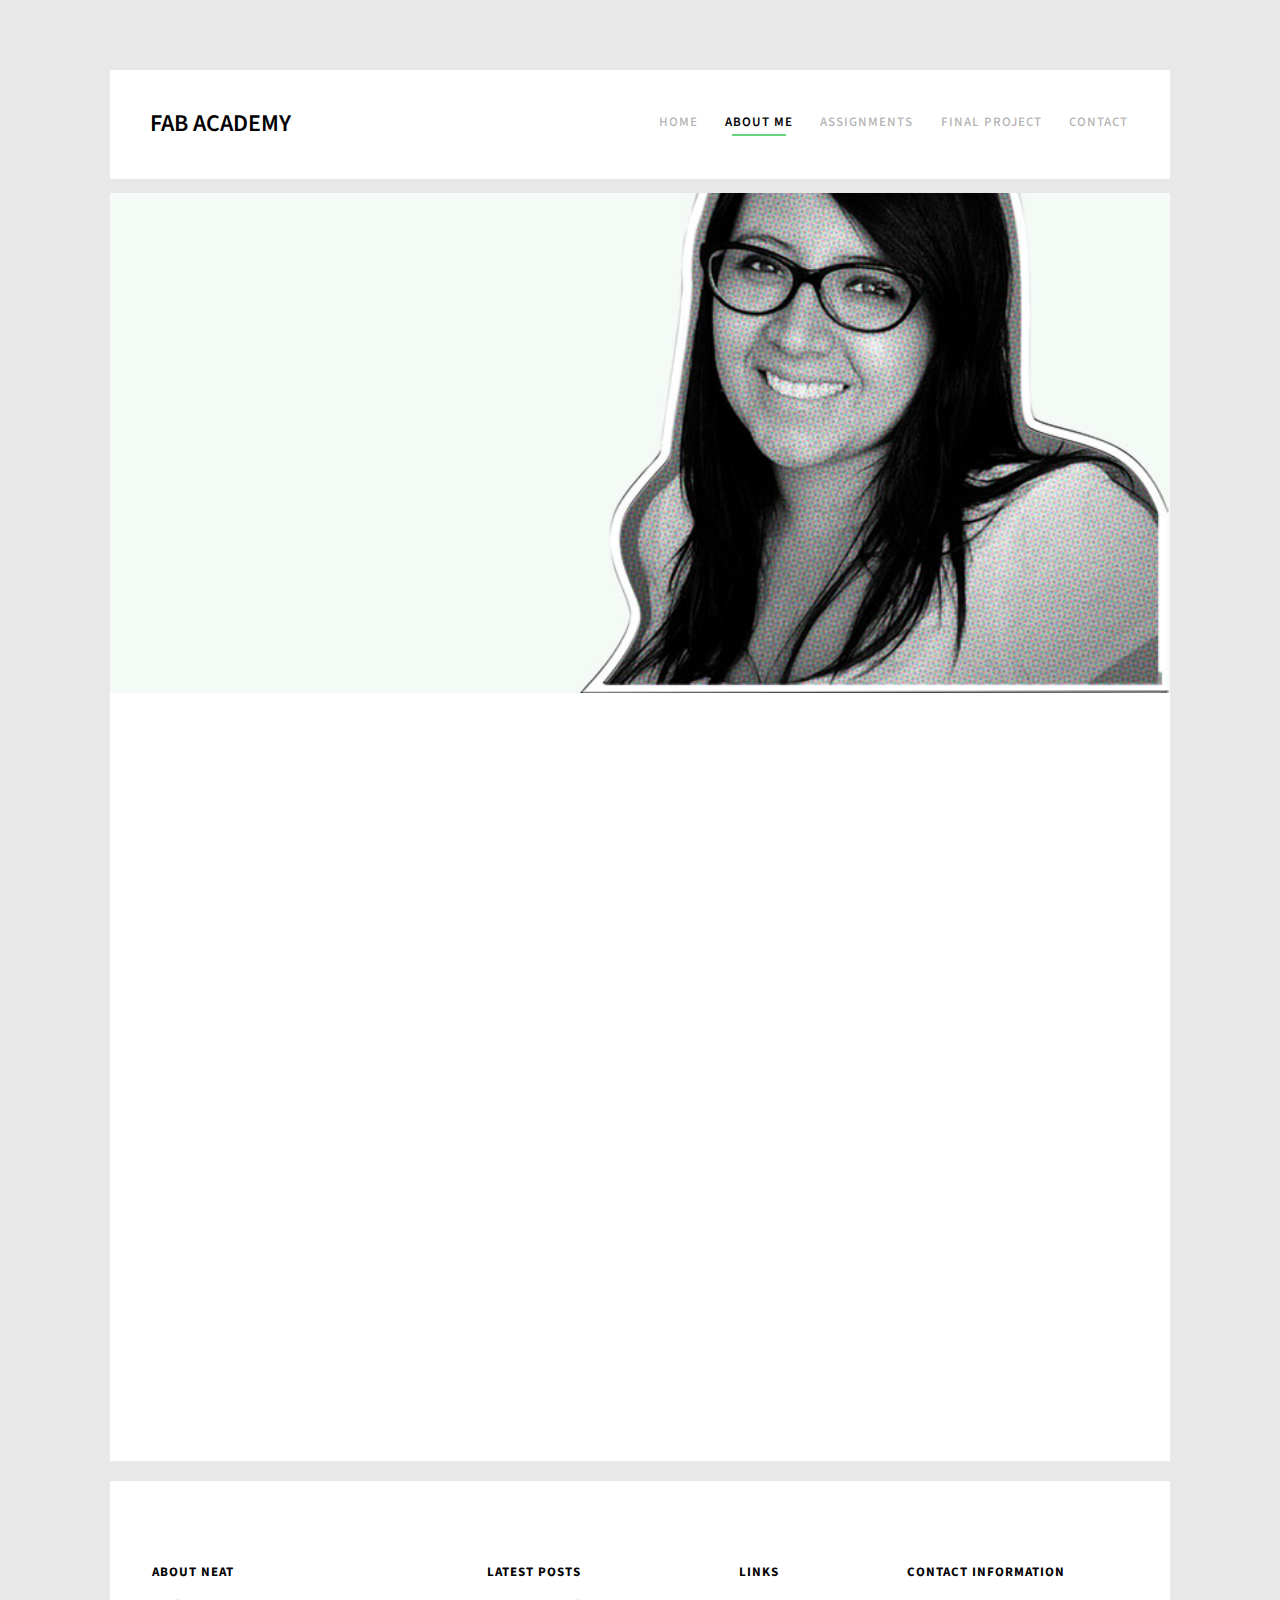
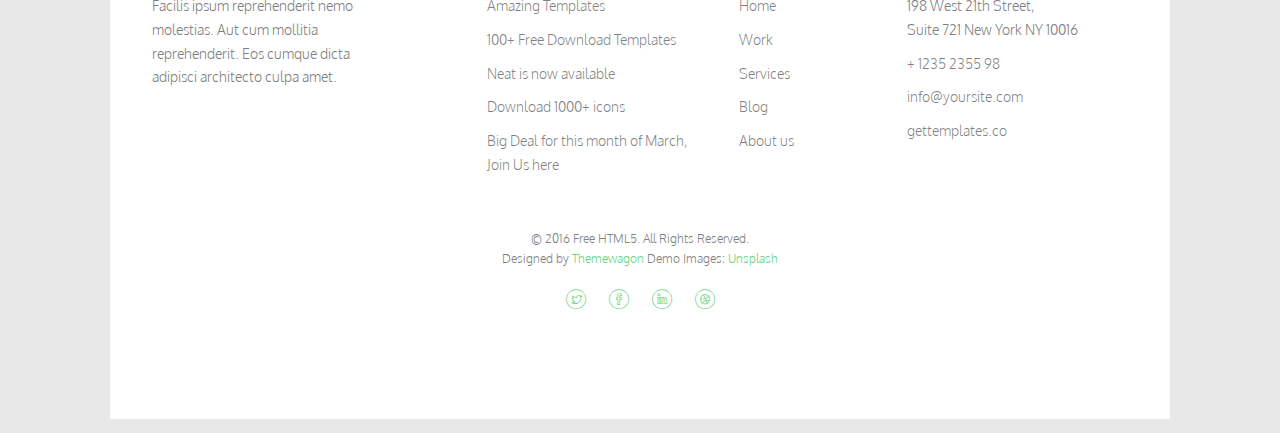
<file: about_me.html>
<!DOCTYPE HTML>
<html>
	<head>
	<meta charset="utf-8">
	<meta http-equiv="X-UA-Compatible" content="IE=edge">
	<title>Neat &mdash; Free Website Template, Free HTML5 Template by freehtml5.co</title>
	<meta name="viewport" content="width=device-width, initial-scale=1">
	<meta name="description" content="Free HTML5 Website Template by freehtml5.co" />
	<meta name="keywords" content="free website templates, free html5, free template, free bootstrap, free website template, html5, css3, mobile first, responsive" />
	<meta name="author" content="freehtml5.co" />

	<!-- 
	//////////////////////////////////////////////////////

	FREE HTML5 TEMPLATE 
	DESIGNED & DEVELOPED by FreeHTML5.co
		
	Website: 		http://freehtml5.co/
	Email: 			info@freehtml5.co
	Twitter: 		http://twitter.com/fh5co
	Facebook: 		https://www.facebook.com/fh5co

	//////////////////////////////////////////////////////
	 -->

  	<!-- Facebook and Twitter integration -->
	<meta property="og:title" content=""/>
	<meta property="og:image" content=""/>
	<meta property="og:url" content=""/>
	<meta property="og:site_name" content=""/>
	<meta property="og:description" content=""/>
	<meta name="twitter:title" content="" />
	<meta name="twitter:image" content="" />
	<meta name="twitter:url" content="" />
	<meta name="twitter:card" content="" />

	<link href="https://fonts.googleapis.com/css?family=Oxygen:300,400" rel="stylesheet">
	<link href="https://fonts.googleapis.com/css?family=Source+Sans+Pro:400,600,700" rel="stylesheet">
	
	<!-- Animate.css -->
	<link rel="stylesheet" href="css/animate.css">
	<!-- Icomoon Icon Fonts-->
	<link rel="stylesheet" href="css/icomoon.css">
	<!-- Bootstrap  -->
	<link rel="stylesheet" href="css/bootstrap.css">

	<!-- Magnific Popup -->
	<link rel="stylesheet" href="css/magnific-popup.css">

	<!-- Flexslider  -->
	<link rel="stylesheet" href="css/flexslider.css">

	<!-- Theme style  -->
	<link rel="stylesheet" href="css/style.css">

	<!-- Modernizr JS -->
	<script src="js/modernizr-2.6.2.min.js"></script>
	<!-- FOR IE9 below -->
	<!--[if lt IE 9]>
	<script src="js/respond.min.js"></script>
	<![endif]-->

	</head>
	<body>
		
	<div class="fh5co-loader"></div>
	
	<div id="page">
	<nav class="fh5co-nav" role="navigation">
		<div class="container-wrap">
			<div class="top-menu">
				<div class="row">
					<div class="col-xs-3">
				        <div id="fh5co-logo"><a href="index.html">Fab Academy</a></div>
					</div>
					<div class="col-xs-9 text-right menu-1">
						<ul>
							<li><a href="index.html">Home</a></li>
							<li class="active"><a href="about_me.html">About me</a></li>
							<li class="has-dropdown">
								<a href="#">Assignments</a>
								<ul class="dropdown">
									<li><a href="#">W01│Principles and Practices</a></li>
                                                                        <li><a href="#">W02│Project Management</a></li>
									<li><a href="#">W03│Computer-Aided Design</a></li>
									<li><a href="#">W04│Computer-Controlled Cutting</a></li>
									<li><a href="#">W05│Electronics Production</a></li>
                                                                        <li><a href="#">W06│3D Scanning and Printing</a></li>
                                                                        <li><a href="#">W07│Elecronics Design</a></li>
                                                                        <li><a href="#">W08│Computer-Controlled Machining</a></li>
                                                                        <li><a href="#">W09│Embedded Programing</a></li>
                                                                        <li><a href="#">W10│Mechanical Design</a></li>
                                                                        <li><a href="#">W11│Machine Design</a></li>
                                                                        <li><a href="#">W12│Output Devices</a></li>
                                                                        <li><a href="#">W13│Molding and Casting</a></li>
                                                                        <li><a href="#">W14│Input Devices</a></li>
                                                                        <li><a href="#">W15│Wild Card Week</a></li>
                                                                        <li><a href="#">W16│Networking and Communication</a></li>
                                                                        <li><a href="#">W17│Interface and Application Programming</a></li>
                                                                        <li><a href="#">W18│Applications and Implications</a></li>
                                                                        <li><a href="#">W19│Invention, Intellectual Property and Income</a></li>
                                                                        
								</ul>
							</li>
							<li><a href="#">Final Project</a></li>
                                                        <li><a href="#">Contact</a></li>
					</div>
				</div>
				
			</div>
		</div>
	</nav>
	<div class="container-wrap">
		<aside id="fh5co-hero">
			<div class="flexslider">
				<ul class="slides">
			   	<li style="background-image: url(images/img_bg_3.jpg);">
			   		<div class="overlay-gradient"></div>
		   			<div class="row">
			   			<div class="col-md-6 slider-text slider-text-bg">
			   				<div class="slider-text-inner text-center">
                                                            <h1>Hi, my name is <strong>Andrea Lazo Zúñiga</strong></h1>
                                                            <h2>Free html5 templates Available at <a href="http://themewagon.com/" target="_blank">Themewagon</a></h2>
			   				</div>
			   			</div>
			   		</div>
			   	</li>		   	
			  	</ul>
		  	</div>
		</aside>		
		<div id="fh5co-work">
			<div class="row">
				<div class="col-md-4 text-center animate-box">
					<a href="work-single.html" class="work" style="background-image: url(images/portfolio-1.jpg);">
						<div class="desc">
							<h3>Project Name</h3>
							<span>Illustration</span>
						</div>
					</a>
				</div>
				<div class="col-md-4 text-center animate-box">
					<a href="work-single.html" class="work" style="background-image: url(images/portfolio-2.jpg);">
						<div class="desc">
							<h3>Project Name</h3>
							<span>Brading</span>
						</div>
					</a>
				</div>
				<div class="col-md-4 text-center animate-box">
					<a href="work-single.html" class="work" style="background-image: url(images/portfolio-3.jpg);">
						<div class="desc">
							<h3>Project Name</h3>
							<span>Illustration</span>
						</div>
					</a>
				</div>
				<div class="col-md-4 text-center animate-box">
					<a href="work-single.html" class="work" style="background-image: url(images/portfolio-4.jpg);">
						<div class="desc">
							<h3>Project Name</h3>
							<span>Illustration</span>
						</div>
					</a>
				</div>
				<div class="col-md-4 text-center animate-box">
					<a href="work-single.html" class="work" style="background-image: url(images/portfolio-5.jpg);">
						<div class="desc">
							<h3>Project Name</h3>
							<span>Brading</span>
						</div>
					</a>
				</div>
				<div class="col-md-4 text-center animate-box">
					<a href="work-single.html" class="work" style="background-image: url(images/portfolio-6.jpg);">
						<div class="desc">
							<h3>Project Name</h3>
							<span>Illustration</span>
						</div>
					</a>
				</div>
			</div>
		</div>
	</div><!-- END container-wrap -->

	<div class="container-wrap">
		<footer id="fh5co-footer" role="contentinfo">
			<div class="row">
				<div class="col-md-3 fh5co-widget">
					<h4>About Neat</h4>
					<p>Facilis ipsum reprehenderit nemo molestias. Aut cum mollitia reprehenderit. Eos cumque dicta adipisci architecto culpa amet.</p>
				</div>
				<div class="col-md-3 col-md-push-1">
					<h4>Latest Posts</h4>
					<ul class="fh5co-footer-links">
						<li><a href="#">Amazing Templates</a></li>
						<li><a href="#">100+ Free Download Templates</a></li>
						<li><a href="#">Neat is now available</a></li>
						<li><a href="#">Download 1000+ icons</a></li>
						<li><a href="#">Big Deal for this month of March, Join Us here</a></li>
					</ul>
				</div>

				<div class="col-md-3 col-md-push-1">
					<h4>Links</h4>
					<ul class="fh5co-footer-links">
						<li><a href="#">Home</a></li>
						<li><a href="#">Work</a></li>
						<li><a href="#">Services</a></li>
						<li><a href="#">Blog</a></li>
						<li><a href="#">About us</a></li>
					</ul>
				</div>

				<div class="col-md-3">
					<h4>Contact Information</h4>
					<ul class="fh5co-footer-links">
						<li>198 West 21th Street, <br> Suite 721 New York NY 10016</li>
						<li><a href="tel://1234567920">+ 1235 2355 98</a></li>
						<li><a href="mailto:info@yoursite.com">info@yoursite.com</a></li>
						<li><a href="http://gettemplates.co">gettemplates.co</a></li>
					</ul>
				</div>

			</div>

			<div class="row copyright">
				<div class="col-md-12 text-center">
					<p>
						<small class="block">&copy; 2016 Free HTML5. All Rights Reserved.</small> 
						<small class="block">Designed by <a href="http://themewagon.com/" target="_blank">Themewagon</a> Demo Images: <a href="http://unsplash.co/" target="_blank">Unsplash</a></small>
					</p>
					<p>
						<ul class="fh5co-social-icons">
							<li><a href="#"><i class="icon-twitter"></i></a></li>
							<li><a href="#"><i class="icon-facebook"></i></a></li>
							<li><a href="#"><i class="icon-linkedin"></i></a></li>
							<li><a href="#"><i class="icon-dribbble"></i></a></li>
						</ul>
					</p>
				</div>
			</div>
		</footer>
	</div><!-- END container-wrap -->
	</div>

	<div class="gototop js-top">
		<a href="#" class="js-gotop"><i class="icon-arrow-up2"></i></a>
	</div>
	
	<!-- jQuery -->
	<script src="js/jquery.min.js"></script>
	<!-- jQuery Easing -->
	<script src="js/jquery.easing.1.3.js"></script>
	<!-- Bootstrap -->
	<script src="js/bootstrap.min.js"></script>
	<!-- Waypoints -->
	<script src="js/jquery.waypoints.min.js"></script>
	<!-- Flexslider -->
	<script src="js/jquery.flexslider-min.js"></script>
	<!-- Magnific Popup -->
	<script src="js/jquery.magnific-popup.min.js"></script>
	<script src="js/magnific-popup-options.js"></script>
	<!-- Counters -->
	<script src="js/jquery.countTo.js"></script>
	<!-- Main -->
	<script src="js/main.js"></script>

	</body>
</html>
</file>
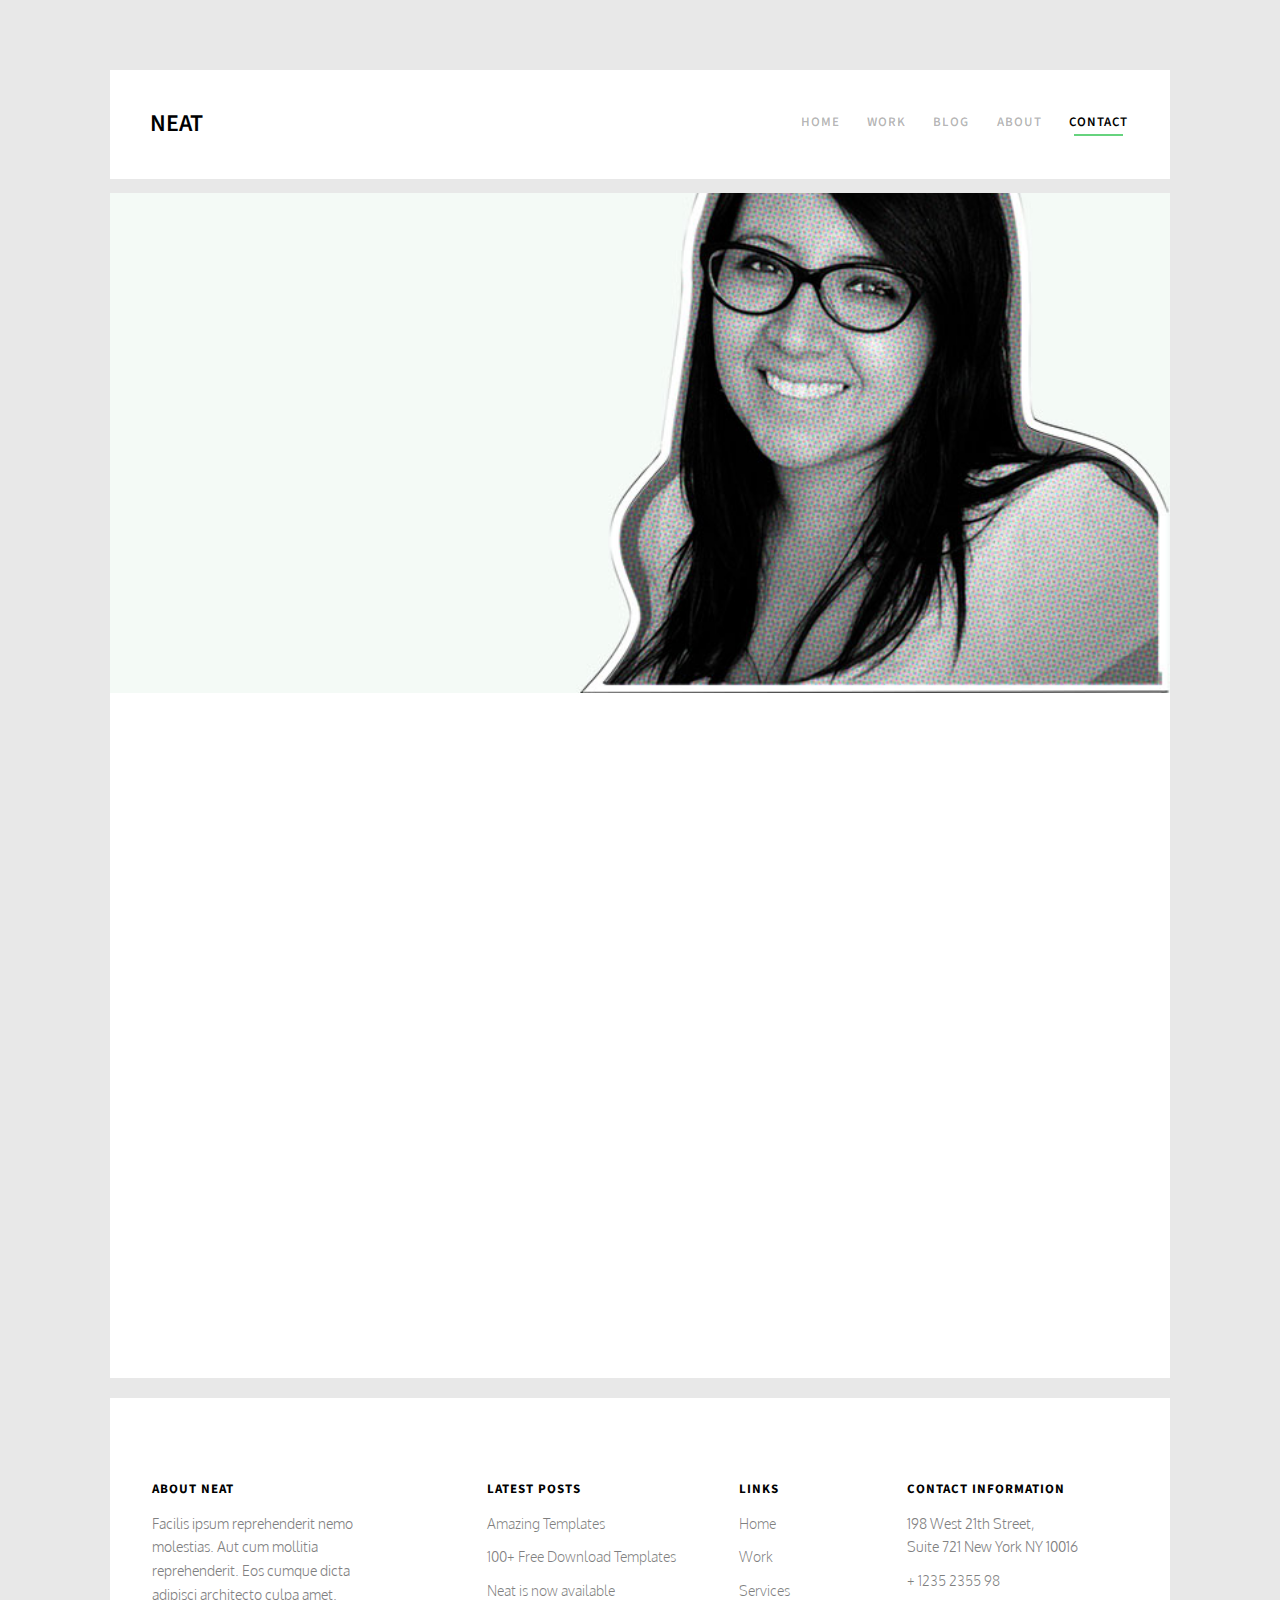
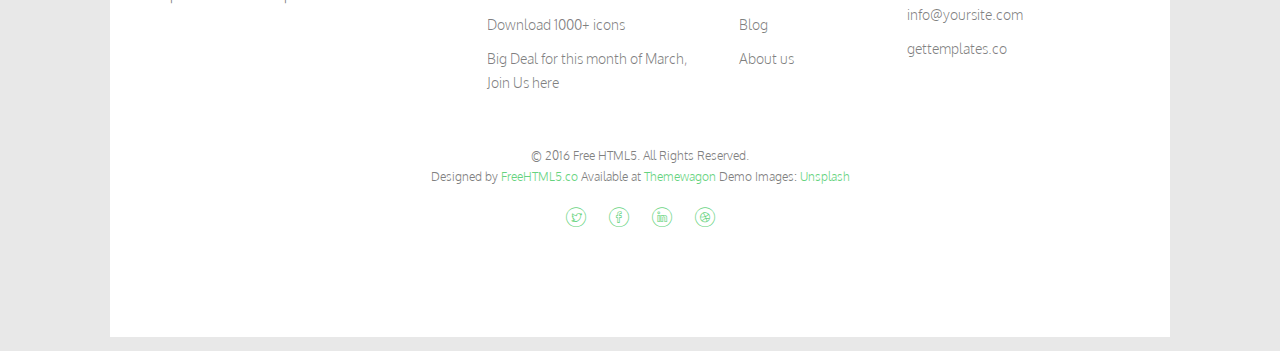
<file: contact.html>
<!DOCTYPE HTML>
<html>
	<head>
	<meta charset="utf-8">
	<meta http-equiv="X-UA-Compatible" content="IE=edge">
	<title>Neat &mdash; Free Website Template, Free HTML5 Template by freehtml5.co</title>
	<meta name="viewport" content="width=device-width, initial-scale=1">
	<meta name="description" content="Free HTML5 Website Template by freehtml5.co" />
	<meta name="keywords" content="free website templates, free html5, free template, free bootstrap, free website template, html5, css3, mobile first, responsive" />
	<meta name="author" content="freehtml5.co" />

	<!-- 
	//////////////////////////////////////////////////////

	FREE HTML5 TEMPLATE 
	DESIGNED & DEVELOPED by FreeHTML5.co
		
	Website: 		http://freehtml5.co/
	Email: 			info@freehtml5.co
	Twitter: 		http://twitter.com/fh5co
	Facebook: 		https://www.facebook.com/fh5co

	//////////////////////////////////////////////////////
	 -->

  	<!-- Facebook and Twitter integration -->
	<meta property="og:title" content=""/>
	<meta property="og:image" content=""/>
	<meta property="og:url" content=""/>
	<meta property="og:site_name" content=""/>
	<meta property="og:description" content=""/>
	<meta name="twitter:title" content="" />
	<meta name="twitter:image" content="" />
	<meta name="twitter:url" content="" />
	<meta name="twitter:card" content="" />

	<link href="https://fonts.googleapis.com/css?family=Oxygen:300,400" rel="stylesheet">
	<link href="https://fonts.googleapis.com/css?family=Source+Sans+Pro:400,600,700" rel="stylesheet">
	
	<!-- Animate.css -->
	<link rel="stylesheet" href="css/animate.css">
	<!-- Icomoon Icon Fonts-->
	<link rel="stylesheet" href="css/icomoon.css">
	<!-- Bootstrap  -->
	<link rel="stylesheet" href="css/bootstrap.css">

	<!-- Magnific Popup -->
	<link rel="stylesheet" href="css/magnific-popup.css">

	<!-- Flexslider  -->
	<link rel="stylesheet" href="css/flexslider.css">

	<!-- Theme style  -->
	<link rel="stylesheet" href="css/style.css">

	<!-- Modernizr JS -->
	<script src="js/modernizr-2.6.2.min.js"></script>
	<!-- FOR IE9 below -->
	<!--[if lt IE 9]>
	<script src="js/respond.min.js"></script>
	<![endif]-->

	</head>
	<body>
		
	<div class="fh5co-loader"></div>
	
	<div id="page">
	<nav class="fh5co-nav" role="navigation">
		<div class="container-wrap">
			<div class="top-menu">
				<div class="row">
					<div class="col-xs-2">
						<div id="fh5co-logo"><a href="index.html">Neat</a></div>
					</div>
					<div class="col-xs-10 text-right menu-1">
						<ul>
							<li><a href="index.html">Home</a></li>
							<li><a href="work.html">Work</a></li>
							<li class="has-dropdown">
								<a href="blog.html">Blog</a>
								<ul class="dropdown">
									<li><a href="#">Web Design</a></li>
									<li><a href="#">eCommerce</a></li>
									<li><a href="#">Branding</a></li>
									<li><a href="#">API</a></li>
								</ul>
							</li>
							<li><a href="about.html">About</a></li>
							<li class="active"><a href="contact.html">Contact</a></li>
						</ul>
					</div>
				</div>
				
			</div>
		</div>
	</nav>
	<div class="container-wrap">
		<aside id="fh5co-hero">
			<div class="flexslider">
				<ul class="slides">
			   	<li style="background-image: url(images/img_bg_3.jpg);">
			   		<div class="overlay-gradient"></div>
			   		<div class="container-fluids">
			   			<div class="row">
				   			<div class="col-md-6 col-md-offset-3 slider-text slider-text-bg">
				   				<div class="slider-text-inner text-center">
				   					<h1>Contact</h1>
										<h2>Free html5 templates Available at <a href="http://themewagon.com/" target="_blank">Themewagon</a></h2>
				   				</div>
				   			</div>
				   		</div>
			   		</div>
			   	</li>		   	
			  	</ul>
		  	</div>
		</aside>		
		<div id="fh5co-contact">
			<div class="row animate-box">
				<div class="col-md-6 col-md-offset-3 text-center fh5co-heading">
					<h2>Contact us</h2>
					<p>Far far away, behind the word mountains, far from the countries Vokalia and Consonantia.</p>
				</div>
			</div>
			<div class="row">
				<div class="col-md-3 col-md-push-1 animate-box">
					<h3>Our Address</h3>
					<ul class="contact-info">
						<li><i class="icon-location4"></i>198 West 21th Street, Suite 721 New York NY 10016</li>
						<li><i class="icon-phone3"></i>+ 1235 2355 98</li>
						<li><i class="icon-location3"></i><a href="#">info@yoursite.com</a></li>
						<li><i class="icon-globe2"></i><a href="#">www.yoursite.com</a></li>
					</ul>
				</div>
				<div class="col-md-7 col-md-push-1 animate-box">
					<div class="row">
						<div class="col-md-6">
							<div class="form-group">
								<input type="text" class="form-control" placeholder="Name">
							</div>
						</div>
						<div class="col-md-6">
							<div class="form-group">
								<input type="text" class="form-control" placeholder="Email">
							</div>
						</div>
						<div class="col-md-12">
							<div class="form-group">
								<textarea name="" class="form-control" id="" cols="30" rows="7" placeholder="Message"></textarea>
							</div>
						</div>
						<div class="col-md-12">
							<div class="form-group">
								<input type="submit" value="Send Message" class="btn btn-primary btn-modify">
							</div>
						</div>
					</div>
				</div>
			</div>
		</div>
	</div><!-- END container-wrap -->

	<div class="container-wrap">
		<footer id="fh5co-footer" role="contentinfo">
			<div class="row">
				<div class="col-md-3 fh5co-widget">
					<h4>About Neat</h4>
					<p>Facilis ipsum reprehenderit nemo molestias. Aut cum mollitia reprehenderit. Eos cumque dicta adipisci architecto culpa amet.</p>
				</div>
				<div class="col-md-3 col-md-push-1">
					<h4>Latest Posts</h4>
					<ul class="fh5co-footer-links">
						<li><a href="#">Amazing Templates</a></li>
						<li><a href="#">100+ Free Download Templates</a></li>
						<li><a href="#">Neat is now available</a></li>
						<li><a href="#">Download 1000+ icons</a></li>
						<li><a href="#">Big Deal for this month of March, Join Us here</a></li>
					</ul>
				</div>

				<div class="col-md-3 col-md-push-1">
					<h4>Links</h4>
					<ul class="fh5co-footer-links">
						<li><a href="#">Home</a></li>
						<li><a href="#">Work</a></li>
						<li><a href="#">Services</a></li>
						<li><a href="#">Blog</a></li>
						<li><a href="#">About us</a></li>
					</ul>
				</div>

				<div class="col-md-3">
					<h4>Contact Information</h4>
					<ul class="fh5co-footer-links">
						<li>198 West 21th Street, <br> Suite 721 New York NY 10016</li>
						<li><a href="tel://1234567920">+ 1235 2355 98</a></li>
						<li><a href="mailto:info@yoursite.com">info@yoursite.com</a></li>
						<li><a href="http://gettemplates.co">gettemplates.co</a></li>
					</ul>
				</div>

			</div>

			<div class="row copyright">
				<div class="col-md-12 text-center">
					<p>
						<small class="block">&copy; 2016 Free HTML5. All Rights Reserved.</small> 
						<small class="block">Designed by <a href="http://freehtml5.co/" target="_blank">FreeHTML5.co</a> Available at <a href="http://themewagon.com/" target="_blank">Themewagon</a> Demo Images: <a href="http://unsplash.co/" target="_blank">Unsplash</a></small>
					</p>
					<p>
						<ul class="fh5co-social-icons">
							<li><a href="#"><i class="icon-twitter"></i></a></li>
							<li><a href="#"><i class="icon-facebook"></i></a></li>
							<li><a href="#"><i class="icon-linkedin"></i></a></li>
							<li><a href="#"><i class="icon-dribbble"></i></a></li>
						</ul>
					</p>
				</div>
			</div>
		</footer>
	</div><!-- END container-wrap -->
	</div>

	<div class="gototop js-top">
		<a href="#" class="js-gotop"><i class="icon-arrow-up2"></i></a>
	</div>
	
	<!-- jQuery -->
	<script src="js/jquery.min.js"></script>
	<!-- jQuery Easing -->
	<script src="js/jquery.easing.1.3.js"></script>
	<!-- Bootstrap -->
	<script src="js/bootstrap.min.js"></script>
	<!-- Waypoints -->
	<script src="js/jquery.waypoints.min.js"></script>
	<!-- Flexslider -->
	<script src="js/jquery.flexslider-min.js"></script>
	<!-- Magnific Popup -->
	<script src="js/jquery.magnific-popup.min.js"></script>
	<script src="js/magnific-popup-options.js"></script>
	<!-- Counters -->
	<script src="js/jquery.countTo.js"></script>
	<!-- Main -->
	<script src="js/main.js"></script>

	</body>
</html>
</file>
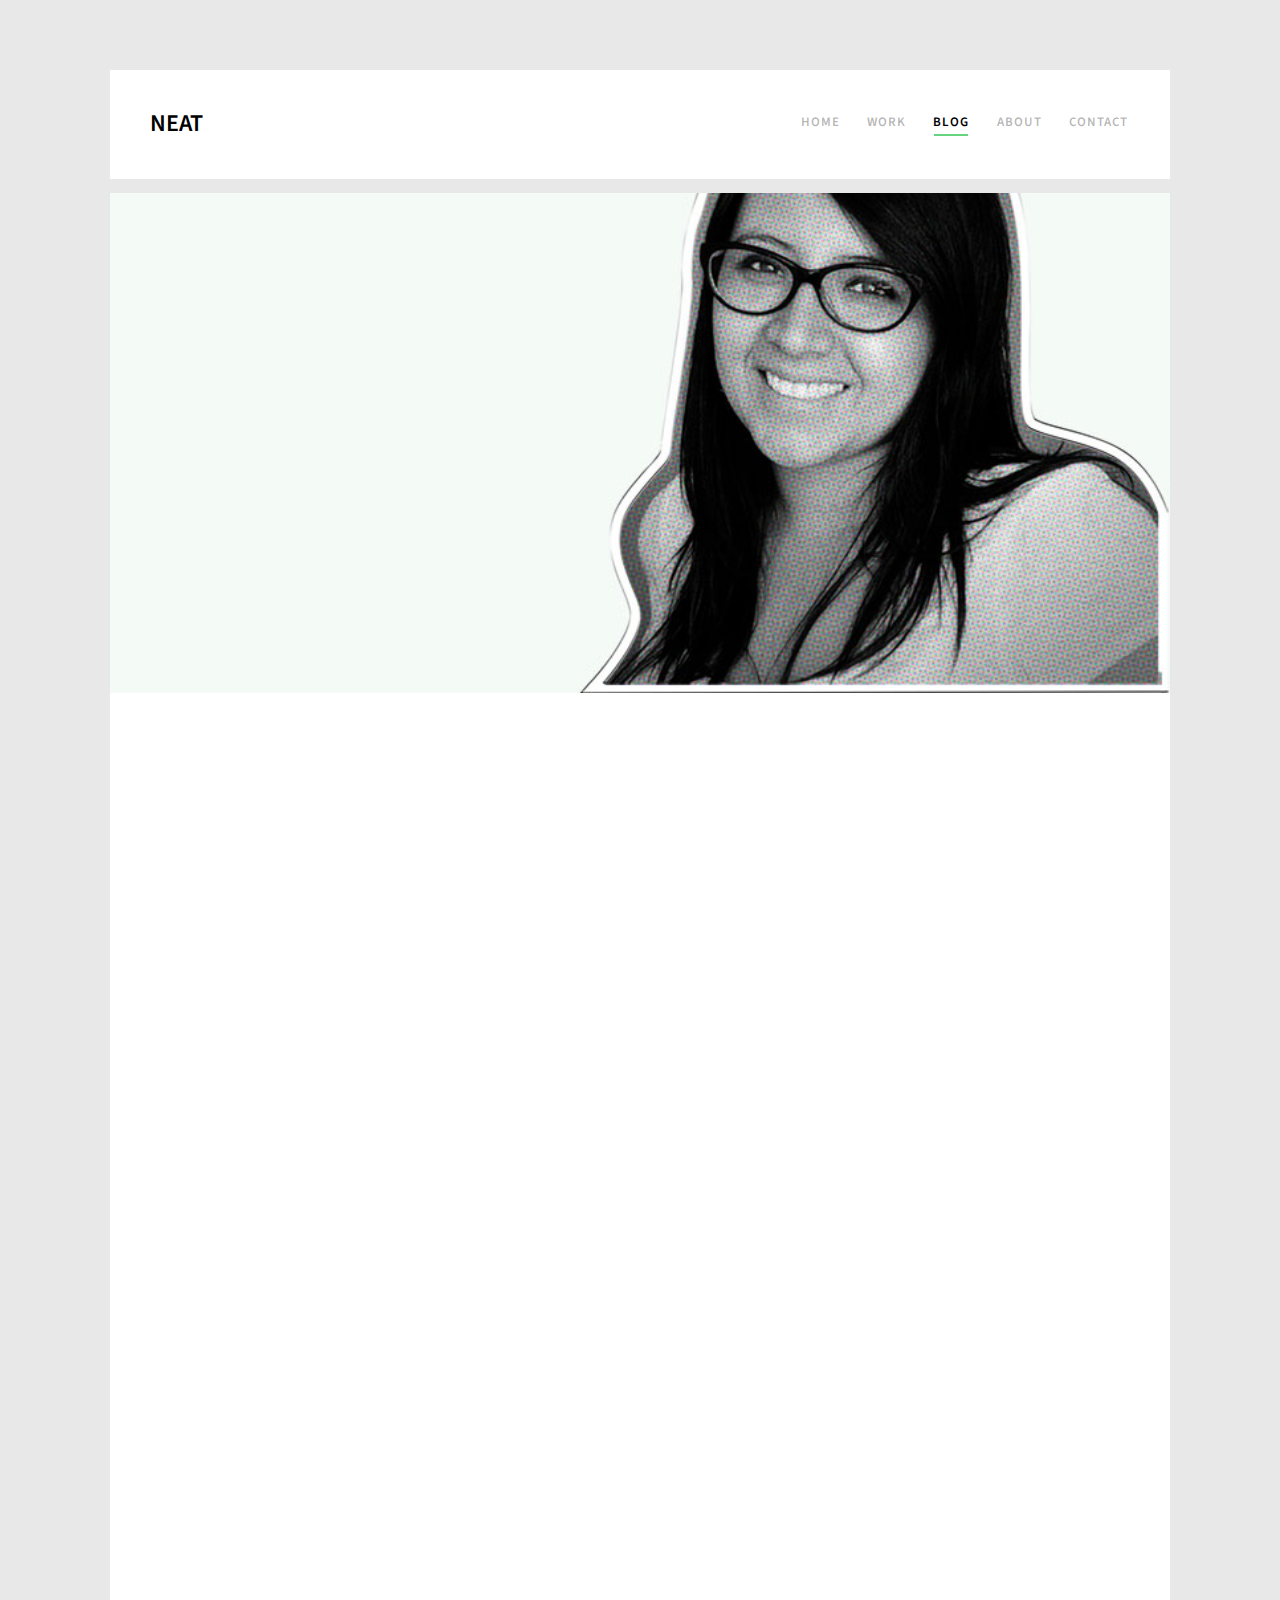
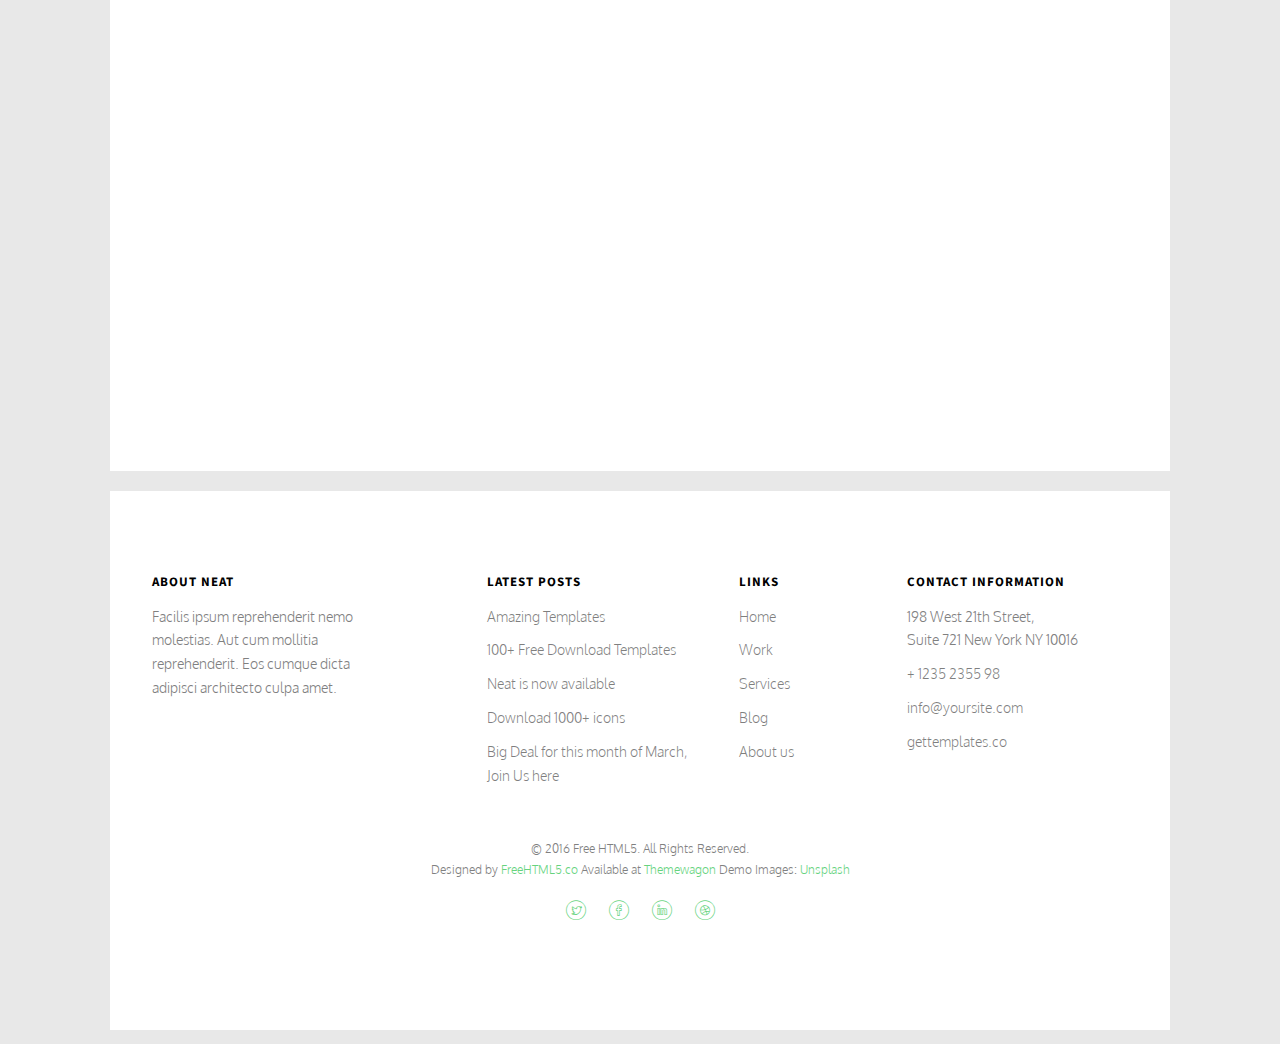
<file: Exercices.html>
<!DOCTYPE HTML>
<html>
	<head>
	<meta charset="utf-8">
	<meta http-equiv="X-UA-Compatible" content="IE=edge">
	<title>Neat &mdash; Free Website Template, Free HTML5 Template by freehtml5.co</title>
	<meta name="viewport" content="width=device-width, initial-scale=1">
	<meta name="description" content="Free HTML5 Website Template by freehtml5.co" />
	<meta name="keywords" content="free website templates, free html5, free template, free bootstrap, free website template, html5, css3, mobile first, responsive" />
	<meta name="author" content="freehtml5.co" />

	<!-- 
	//////////////////////////////////////////////////////

	FREE HTML5 TEMPLATE 
	DESIGNED & DEVELOPED by FreeHTML5.co
		
	Website: 		http://freehtml5.co/
	Email: 			info@freehtml5.co
	Twitter: 		http://twitter.com/fh5co
	Facebook: 		https://www.facebook.com/fh5co

	//////////////////////////////////////////////////////
	 -->

  	<!-- Facebook and Twitter integration -->
	<meta property="og:title" content=""/>
	<meta property="og:image" content=""/>
	<meta property="og:url" content=""/>
	<meta property="og:site_name" content=""/>
	<meta property="og:description" content=""/>
	<meta name="twitter:title" content="" />
	<meta name="twitter:image" content="" />
	<meta name="twitter:url" content="" />
	<meta name="twitter:card" content="" />

	<link href="https://fonts.googleapis.com/css?family=Oxygen:300,400" rel="stylesheet">
	<link href="https://fonts.googleapis.com/css?family=Source+Sans+Pro:400,600,700" rel="stylesheet">
	
	<!-- Animate.css -->
	<link rel="stylesheet" href="css/animate.css">
	<!-- Icomoon Icon Fonts-->
	<link rel="stylesheet" href="css/icomoon.css">
	<!-- Bootstrap  -->
	<link rel="stylesheet" href="css/bootstrap.css">

	<!-- Magnific Popup -->
	<link rel="stylesheet" href="css/magnific-popup.css">

	<!-- Flexslider  -->
	<link rel="stylesheet" href="css/flexslider.css">

	<!-- Theme style  -->
	<link rel="stylesheet" href="css/style.css">

	<!-- Modernizr JS -->
	<script src="js/modernizr-2.6.2.min.js"></script>
	<!-- FOR IE9 below -->
	<!--[if lt IE 9]>
	<script src="js/respond.min.js"></script>
	<![endif]-->

	</head>
	<body>
		
	<div class="fh5co-loader"></div>
	
	<div id="page">
	<nav class="fh5co-nav" role="navigation">
		<div class="container-wrap">
			<div class="top-menu">
				<div class="row">
					<div class="col-xs-2">
						<div id="fh5co-logo"><a href="index.html">Neat</a></div>
					</div>
					<div class="col-xs-10 text-right menu-1">
						<ul>
							<li><a href="index.html">Home</a></li>
							<li><a href="work.html">Work</a></li>
							<li class="has-dropdown active">
								<a href="blog.html">Blog</a>
								<ul class="dropdown">
									<li><a href="#">Web Design</a></li>
									<li><a href="#">eCommerce</a></li>
									<li><a href="#">Branding</a></li>
									<li><a href="#">API</a></li>
								</ul>
							</li>
							<li><a href="about.html">About</a></li>
							<li><a href="contact.html">Contact</a></li>
						</ul>
					</div>
				</div>
				
			</div>
		</div>
	</nav>
	<div class="container-wrap">
		<aside id="fh5co-hero">
			<div class="flexslider">
				<ul class="slides">
			   	<li style="background-image: url(images/img_bg_3.jpg);">
			   		<div class="overlay-gradient"></div>
			   		<div class="container-fluids">
			   			<div class="row">
				   			<div class="col-md-6 col-md-offset-3 slider-text slider-text-bg">
				   				<div class="slider-text-inner text-center">
				   					<h1>Blog</h1>
										<h2>Free html5 templates Available at <a href="http://themewagon.com/" target="_blank">Themewagon</a></h2>
				   				</div>
				   			</div>
				   		</div>
			   		</div>
			   	</li>		   	
			  	</ul>
		  	</div>
		</aside>		
		<div id="fh5co-blog">
			<div class="row">
				<div class="col-md-4">
					<div class="fh5co-blog animate-box">
						<a href="#" class="blog-bg" style="background-image: url(images/blog-1.jpg);"></a>
						<div class="blog-text">
							<span class="posted_on">Feb. 15th 2016</span>
							<h3><a href="#">Photoshoot On The Street</a></h3>
							<p>Far far away, behind the word mountains, far from the countries Vokalia and Consonantia, there live the blind texts.</p>
							<ul class="stuff">
								<li><i class="icon-heart3"></i>249</li>
								<li><i class="icon-eye2"></i>1,308</li>
								<li><a href="#">Read More<i class="icon-arrow-right22"></i></a></li>
							</ul>
						</div> 
					</div>
				</div>
				<div class="col-md-4">
					<div class="fh5co-blog animate-box">
						<a href="#" class="blog-bg" style="background-image: url(images/blog-2.jpg);"></a>
						<div class="blog-text">
							<span class="posted_on">Feb. 15th 2016</span>
							<h3><a href="#">Surfing at Philippines</a></h3>
							<p>Far far away, behind the word mountains, far from the countries Vokalia and Consonantia, there live the blind texts.</p>
							<ul class="stuff">
								<li><i class="icon-heart3"></i>249</li>
								<li><i class="icon-eye2"></i>1,308</li>
								<li><a href="#">Read More<i class="icon-arrow-right22"></i></a></li>
							</ul>
						</div> 
					</div>
				</div>
				<div class="col-md-4">
					<div class="fh5co-blog animate-box">
						<a href="#" class="blog-bg" style="background-image: url(images/blog-3.jpg);"></a>
						<div class="blog-text">
							<span class="posted_on">Feb. 15th 2016</span>
							<h3><a href="#">Focus On Uderwater</a></h3>
							<p>Far far away, behind the word mountains, far from the countries Vokalia and Consonantia, there live the blind texts.</p>
							<ul class="stuff">
								<li><i class="icon-heart3"></i>249</li>
								<li><i class="icon-eye2"></i>1,308</li>
								<li><a href="#">Read More<i class="icon-arrow-right22"></i></a></li>
							</ul>
						</div> 
					</div>
				</div>
				<div class="col-md-4">
					<div class="fh5co-blog animate-box">
						<a href="#" class="blog-bg" style="background-image: url(images/blog-1.jpg);"></a>
						<div class="blog-text">
							<span class="posted_on">Feb. 15th 2016</span>
							<h3><a href="#">Photoshoot On The Street</a></h3>
							<p>Far far away, behind the word mountains, far from the countries Vokalia and Consonantia, there live the blind texts.</p>
							<ul class="stuff">
								<li><i class="icon-heart3"></i>249</li>
								<li><i class="icon-eye2"></i>1,308</li>
								<li><a href="#">Read More<i class="icon-arrow-right22"></i></a></li>
							</ul>
						</div> 
					</div>
				</div>
				<div class="col-md-4">
					<div class="fh5co-blog animate-box">
						<a href="#" class="blog-bg" style="background-image: url(images/blog-2.jpg);"></a>
						<div class="blog-text">
							<span class="posted_on">Feb. 15th 2016</span>
							<h3><a href="#">Surfing at Philippines</a></h3>
							<p>Far far away, behind the word mountains, far from the countries Vokalia and Consonantia, there live the blind texts.</p>
							<ul class="stuff">
								<li><i class="icon-heart3"></i>249</li>
								<li><i class="icon-eye2"></i>1,308</li>
								<li><a href="#">Read More<i class="icon-arrow-right22"></i></a></li>
							</ul>
						</div> 
					</div>
				</div>
				<div class="col-md-4">
					<div class="fh5co-blog animate-box">
						<a href="#" class="blog-bg" style="background-image: url(images/blog-3.jpg);"></a>
						<div class="blog-text">
							<span class="posted_on">Feb. 15th 2016</span>
							<h3><a href="#">Focus On Uderwater</a></h3>
							<p>Far far away, behind the word mountains, far from the countries Vokalia and Consonantia, there live the blind texts.</p>
							<ul class="stuff">
								<li><i class="icon-heart3"></i>249</li>
								<li><i class="icon-eye2"></i>1,308</li>
								<li><a href="#">Read More<i class="icon-arrow-right22"></i></a></li>
							</ul>
						</div> 
					</div>
				</div>
			</div>
		</div>
	</div><!-- END container-wrap -->

	<div class="container-wrap">
		<footer id="fh5co-footer" role="contentinfo">
			<div class="row">
				<div class="col-md-3 fh5co-widget">
					<h4>About Neat</h4>
					<p>Facilis ipsum reprehenderit nemo molestias. Aut cum mollitia reprehenderit. Eos cumque dicta adipisci architecto culpa amet.</p>
				</div>
				<div class="col-md-3 col-md-push-1">
					<h4>Latest Posts</h4>
					<ul class="fh5co-footer-links">
						<li><a href="#">Amazing Templates</a></li>
						<li><a href="#">100+ Free Download Templates</a></li>
						<li><a href="#">Neat is now available</a></li>
						<li><a href="#">Download 1000+ icons</a></li>
						<li><a href="#">Big Deal for this month of March, Join Us here</a></li>
					</ul>
				</div>

				<div class="col-md-3 col-md-push-1">
					<h4>Links</h4>
					<ul class="fh5co-footer-links">
						<li><a href="#">Home</a></li>
						<li><a href="#">Work</a></li>
						<li><a href="#">Services</a></li>
						<li><a href="#">Blog</a></li>
						<li><a href="#">About us</a></li>
					</ul>
				</div>

				<div class="col-md-3">
					<h4>Contact Information</h4>
					<ul class="fh5co-footer-links">
						<li>198 West 21th Street, <br> Suite 721 New York NY 10016</li>
						<li><a href="tel://1234567920">+ 1235 2355 98</a></li>
						<li><a href="mailto:info@yoursite.com">info@yoursite.com</a></li>
						<li><a href="http://gettemplates.co">gettemplates.co</a></li>
					</ul>
				</div>

			</div>

			<div class="row copyright">
				<div class="col-md-12 text-center">
					<p>
						<small class="block">&copy; 2016 Free HTML5. All Rights Reserved.</small> 
						<small class="block">Designed by <a href="http://freehtml5.co/" target="_blank">FreeHTML5.co</a> Available at <a href="http://themewagon.com/" target="_blank">Themewagon</a> Demo Images: <a href="http://unsplash.co/" target="_blank">Unsplash</a></small>
					</p>
					<p>
						<ul class="fh5co-social-icons">
							<li><a href="#"><i class="icon-twitter"></i></a></li>
							<li><a href="#"><i class="icon-facebook"></i></a></li>
							<li><a href="#"><i class="icon-linkedin"></i></a></li>
							<li><a href="#"><i class="icon-dribbble"></i></a></li>
						</ul>
					</p>
				</div>
			</div>
		</footer>
	</div><!-- END container-wrap -->
	</div>

	<div class="gototop js-top">
		<a href="#" class="js-gotop"><i class="icon-arrow-up2"></i></a>
	</div>
	
	<!-- jQuery -->
	<script src="js/jquery.min.js"></script>
	<!-- jQuery Easing -->
	<script src="js/jquery.easing.1.3.js"></script>
	<!-- Bootstrap -->
	<script src="js/bootstrap.min.js"></script>
	<!-- Waypoints -->
	<script src="js/jquery.waypoints.min.js"></script>
	<!-- Flexslider -->
	<script src="js/jquery.flexslider-min.js"></script>
	<!-- Magnific Popup -->
	<script src="js/jquery.magnific-popup.min.js"></script>
	<script src="js/magnific-popup-options.js"></script>
	<!-- Counters -->
	<script src="js/jquery.countTo.js"></script>
	<!-- Main -->
	<script src="js/main.js"></script>

	</body>
</html>
</file>
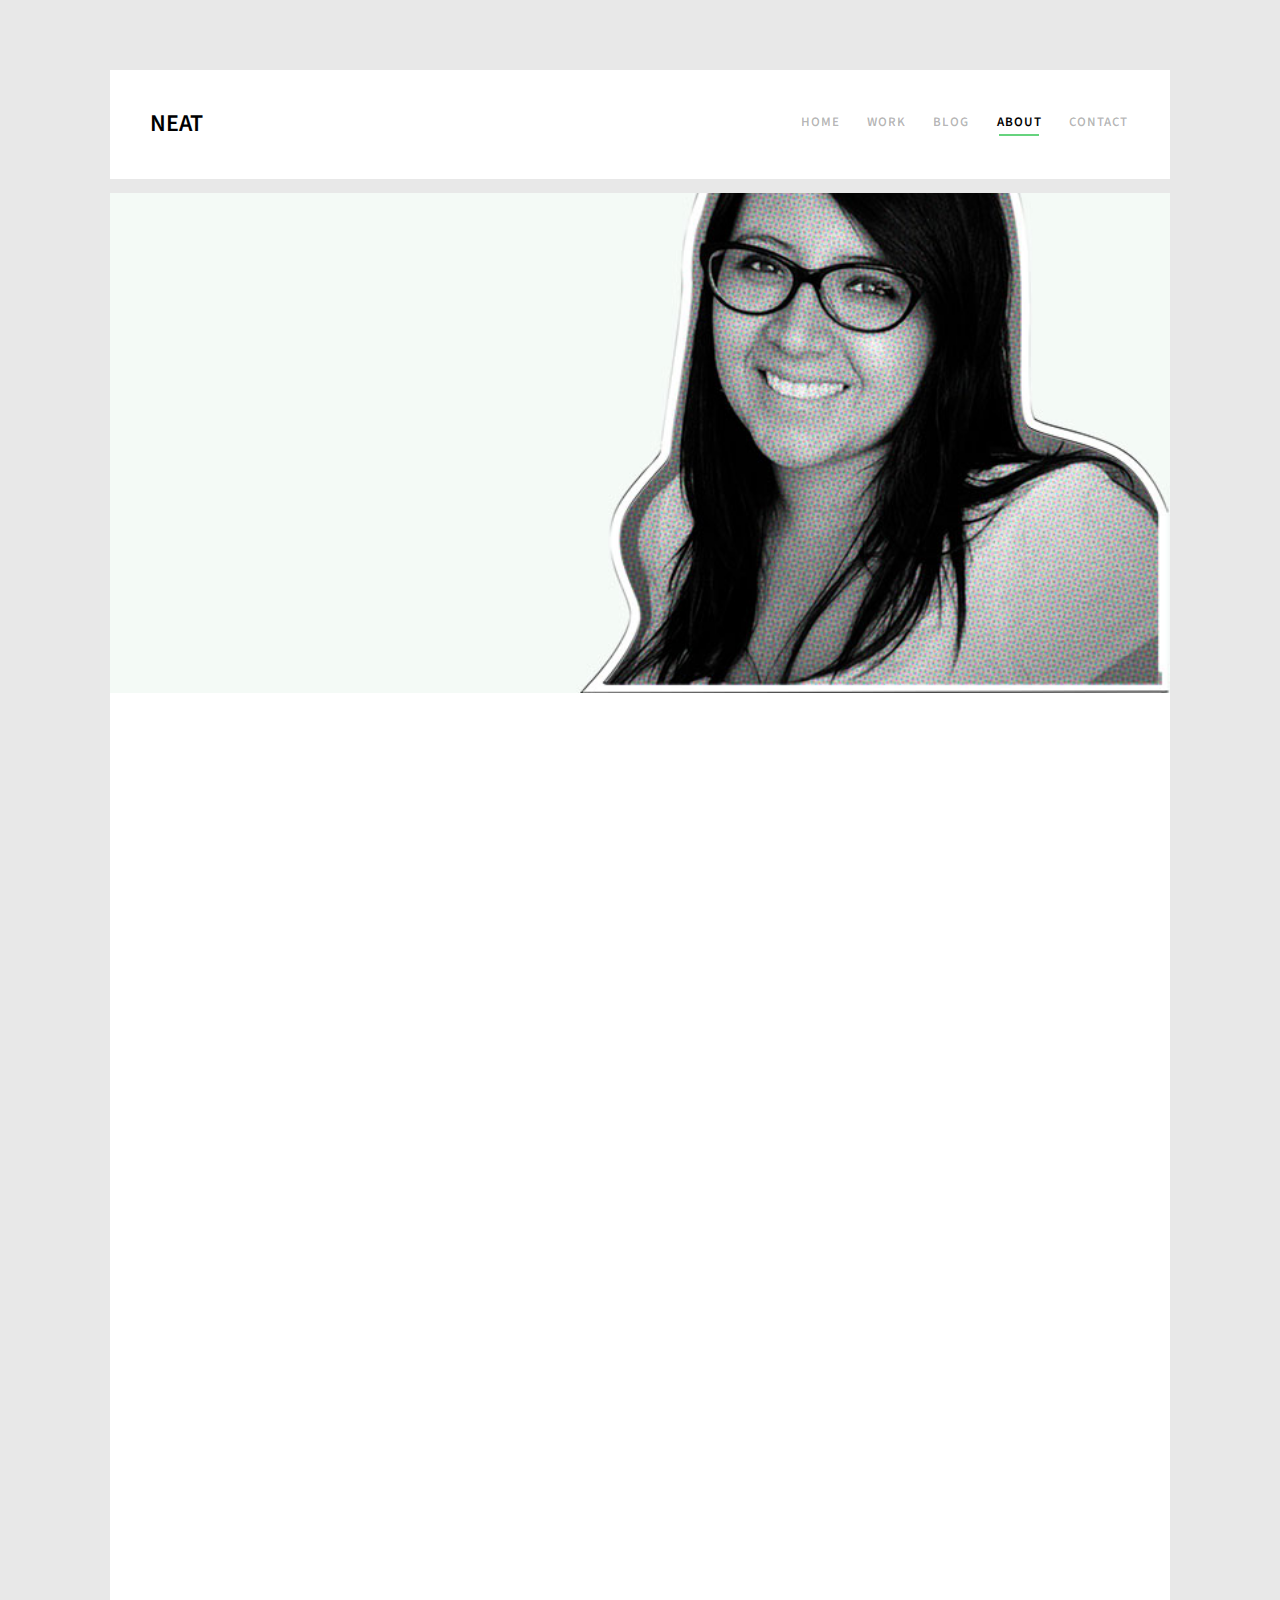
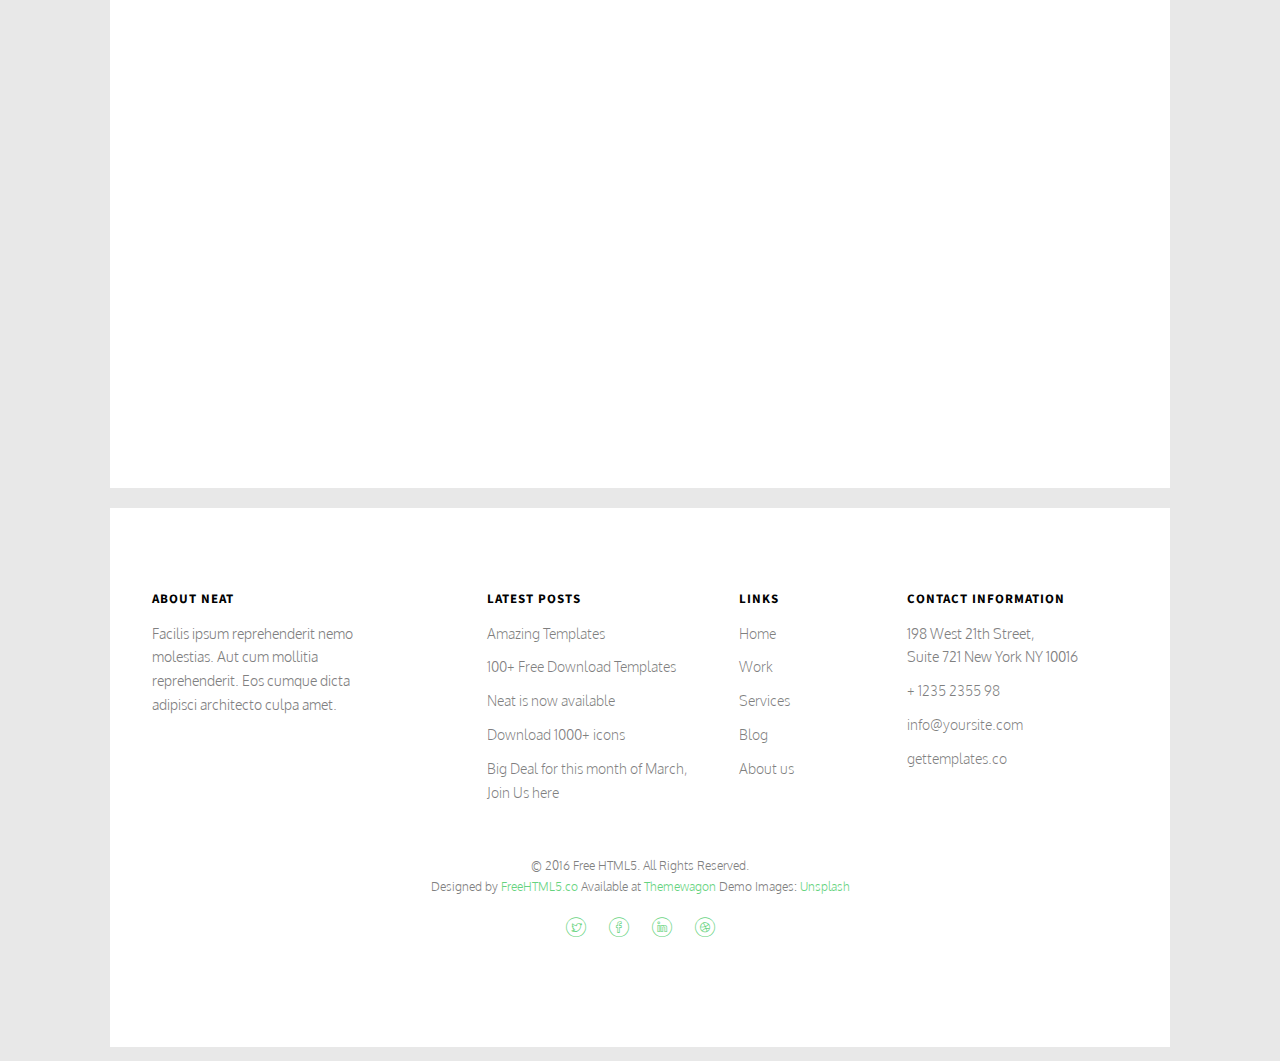
<file: Final project.html>
<!DOCTYPE HTML>
<html>
	<head>
	<meta charset="utf-8">
	<meta http-equiv="X-UA-Compatible" content="IE=edge">
	<title>Neat &mdash; Free Website Template, Free HTML5 Template by freehtml5.co</title>
	<meta name="viewport" content="width=device-width, initial-scale=1">
	<meta name="description" content="Free HTML5 Website Template by freehtml5.co" />
	<meta name="keywords" content="free website templates, free html5, free template, free bootstrap, free website template, html5, css3, mobile first, responsive" />
	<meta name="author" content="freehtml5.co" />

	<!-- 
	//////////////////////////////////////////////////////

	FREE HTML5 TEMPLATE 
	DESIGNED & DEVELOPED by FreeHTML5.co
		
	Website: 		http://freehtml5.co/
	Email: 			info@freehtml5.co
	Twitter: 		http://twitter.com/fh5co
	Facebook: 		https://www.facebook.com/fh5co

	//////////////////////////////////////////////////////
	 -->

  	<!-- Facebook and Twitter integration -->
	<meta property="og:title" content=""/>
	<meta property="og:image" content=""/>
	<meta property="og:url" content=""/>
	<meta property="og:site_name" content=""/>
	<meta property="og:description" content=""/>
	<meta name="twitter:title" content="" />
	<meta name="twitter:image" content="" />
	<meta name="twitter:url" content="" />
	<meta name="twitter:card" content="" />

	<link href="https://fonts.googleapis.com/css?family=Oxygen:300,400" rel="stylesheet">
	<link href="https://fonts.googleapis.com/css?family=Source+Sans+Pro:400,600,700" rel="stylesheet">
	
	<!-- Animate.css -->
	<link rel="stylesheet" href="css/animate.css">
	<!-- Icomoon Icon Fonts-->
	<link rel="stylesheet" href="css/icomoon.css">
	<!-- Bootstrap  -->
	<link rel="stylesheet" href="css/bootstrap.css">

	<!-- Magnific Popup -->
	<link rel="stylesheet" href="css/magnific-popup.css">

	<!-- Flexslider  -->
	<link rel="stylesheet" href="css/flexslider.css">

	<!-- Theme style  -->
	<link rel="stylesheet" href="css/style.css">

	<!-- Modernizr JS -->
	<script src="js/modernizr-2.6.2.min.js"></script>
	<!-- FOR IE9 below -->
	<!--[if lt IE 9]>
	<script src="js/respond.min.js"></script>
	<![endif]-->

	</head>
	<body>
		
	<div class="fh5co-loader"></div>
	
	<div id="page">
	<nav class="fh5co-nav" role="navigation">
		<div class="container-wrap">
			<div class="top-menu">
				<div class="row">
					<div class="col-xs-2">
						<div id="fh5co-logo"><a href="index.html">Neat</a></div>
					</div>
					<div class="col-xs-10 text-right menu-1">
						<ul>
							<li><a href="index.html">Home</a></li>
							<li><a href="work.html">Work</a></li>
							<li class="has-dropdown">
								<a href="blog.html">Blog</a>
								<ul class="dropdown">
									<li><a href="#">Web Design</a></li>
									<li><a href="#">eCommerce</a></li>
									<li><a href="#">Branding</a></li>
									<li><a href="#">API</a></li>
								</ul>
							</li>
							<li class="active"><a href="about.html">About</a></li>
							<li><a href="contact.html">Contact</a></li>
						</ul>
					</div>
				</div>
				
			</div>
		</div>
	</nav>
	<div class="container-wrap">
		<aside id="fh5co-hero">
			<div class="flexslider">
				<ul class="slides">
			   	<li style="background-image: url(images/img_bg_3.jpg);">
			   		<div class="overlay-gradient"></div>
			   		<div class="container-fluids">
			   			<div class="row">
				   			<div class="col-md-6 col-md-offset-3 slider-text slider-text-bg">
				   				<div class="slider-text-inner text-center">
				   					<h1>About</h1>
										<h2>Free html5 templates Available at <a href="http://themewagon.com/" target="_blank">Themewagon</a></h2>
				   				</div>
				   			</div>
				   		</div>
			   		</div>
			   	</li>		   	
			  	</ul>
		  	</div>
		</aside>		
		<div id="fh5co-about">
			<div class="row animate-box">
				<div class="col-md-6 col-md-offset-3 text-center heading-section">
					<h3>Our History</h3>
					<p>Far far away, behind the word mountains, far from the countries Vokalia and Consonantia, there live the blind texts.</p>
				</div>
			</div>

			<div class="row">
				<div class="col-md-10 col-md-offset-1 text-center animate-box">
					<p><img src="images/cover_bg_3.jpg" alt="Free HTML5 Bootstrap Template" class="img-responsive"></p>
				</div>
				<div class="col-md-8 col-md-offset-2 text-center animate-box">
					<div class="about-desc">
						<h3>Hi! I'm Kathy</h3>
						<p>I am a French Designer. Facilis ipsum reprehenderit nemo molestias. Aut cum mollitia reprehenderit. Eos cumque dicta adipisci architecto culpa amet. Dignissimos asperiores vitae velit veniam totam fuga molestias accusamus alias autem provident. Odit ab aliquam dolor eius.</p>
						<p>
							<ul class="fh5co-social-icons">
								<li><a href="#"><i class="icon-twitter"></i></a></li>
								<li><a href="#"><i class="icon-facebook"></i></a></li>
								<li><a href="#"><i class="icon-linkedin"></i></a></li>
								<li><a href="#"><i class="icon-dribbble"></i></a></li>
							</ul>
						</p>
					</div>
				</div>
			</div>
		</div>
	</div><!-- END container-wrap -->

	<div class="container-wrap">
		<footer id="fh5co-footer" role="contentinfo">
			<div class="row">
				<div class="col-md-3 fh5co-widget">
					<h4>About Neat</h4>
					<p>Facilis ipsum reprehenderit nemo molestias. Aut cum mollitia reprehenderit. Eos cumque dicta adipisci architecto culpa amet.</p>
				</div>
				<div class="col-md-3 col-md-push-1">
					<h4>Latest Posts</h4>
					<ul class="fh5co-footer-links">
						<li><a href="#">Amazing Templates</a></li>
						<li><a href="#">100+ Free Download Templates</a></li>
						<li><a href="#">Neat is now available</a></li>
						<li><a href="#">Download 1000+ icons</a></li>
						<li><a href="#">Big Deal for this month of March, Join Us here</a></li>
					</ul>
				</div>

				<div class="col-md-3 col-md-push-1">
					<h4>Links</h4>
					<ul class="fh5co-footer-links">
						<li><a href="#">Home</a></li>
						<li><a href="#">Work</a></li>
						<li><a href="#">Services</a></li>
						<li><a href="#">Blog</a></li>
						<li><a href="#">About us</a></li>
					</ul>
				</div>

				<div class="col-md-3">
					<h4>Contact Information</h4>
					<ul class="fh5co-footer-links">
						<li>198 West 21th Street, <br> Suite 721 New York NY 10016</li>
						<li><a href="tel://1234567920">+ 1235 2355 98</a></li>
						<li><a href="mailto:info@yoursite.com">info@yoursite.com</a></li>
						<li><a href="http://gettemplates.co">gettemplates.co</a></li>
					</ul>
				</div>

			</div>

			<div class="row copyright">
				<div class="col-md-12 text-center">
					<p>
						<small class="block">&copy; 2016 Free HTML5. All Rights Reserved.</small> 
						<small class="block">Designed by <a href="http://freehtml5.co/" target="_blank">FreeHTML5.co</a> Available at <a href="http://themewagon.com/" target="_blank">Themewagon</a> Demo Images: <a href="http://unsplash.co/" target="_blank">Unsplash</a></small>
					</p>
					<p>
						<ul class="fh5co-social-icons">
							<li><a href="#"><i class="icon-twitter"></i></a></li>
							<li><a href="#"><i class="icon-facebook"></i></a></li>
							<li><a href="#"><i class="icon-linkedin"></i></a></li>
							<li><a href="#"><i class="icon-dribbble"></i></a></li>
						</ul>
					</p>
				</div>
			</div>
		</footer>
	</div><!-- END container-wrap -->
	</div>

	<div class="gototop js-top">
		<a href="#" class="js-gotop"><i class="icon-arrow-up2"></i></a>
	</div>
	
	<!-- jQuery -->
	<script src="js/jquery.min.js"></script>
	<!-- jQuery Easing -->
	<script src="js/jquery.easing.1.3.js"></script>
	<!-- Bootstrap -->
	<script src="js/bootstrap.min.js"></script>
	<!-- Waypoints -->
	<script src="js/jquery.waypoints.min.js"></script>
	<!-- Flexslider -->
	<script src="js/jquery.flexslider-min.js"></script>
	<!-- Magnific Popup -->
	<script src="js/jquery.magnific-popup.min.js"></script>
	<script src="js/magnific-popup-options.js"></script>
	<!-- Counters -->
	<script src="js/jquery.countTo.js"></script>
	<!-- Main -->
	<script src="js/main.js"></script>

	</body>
</html>
</file>
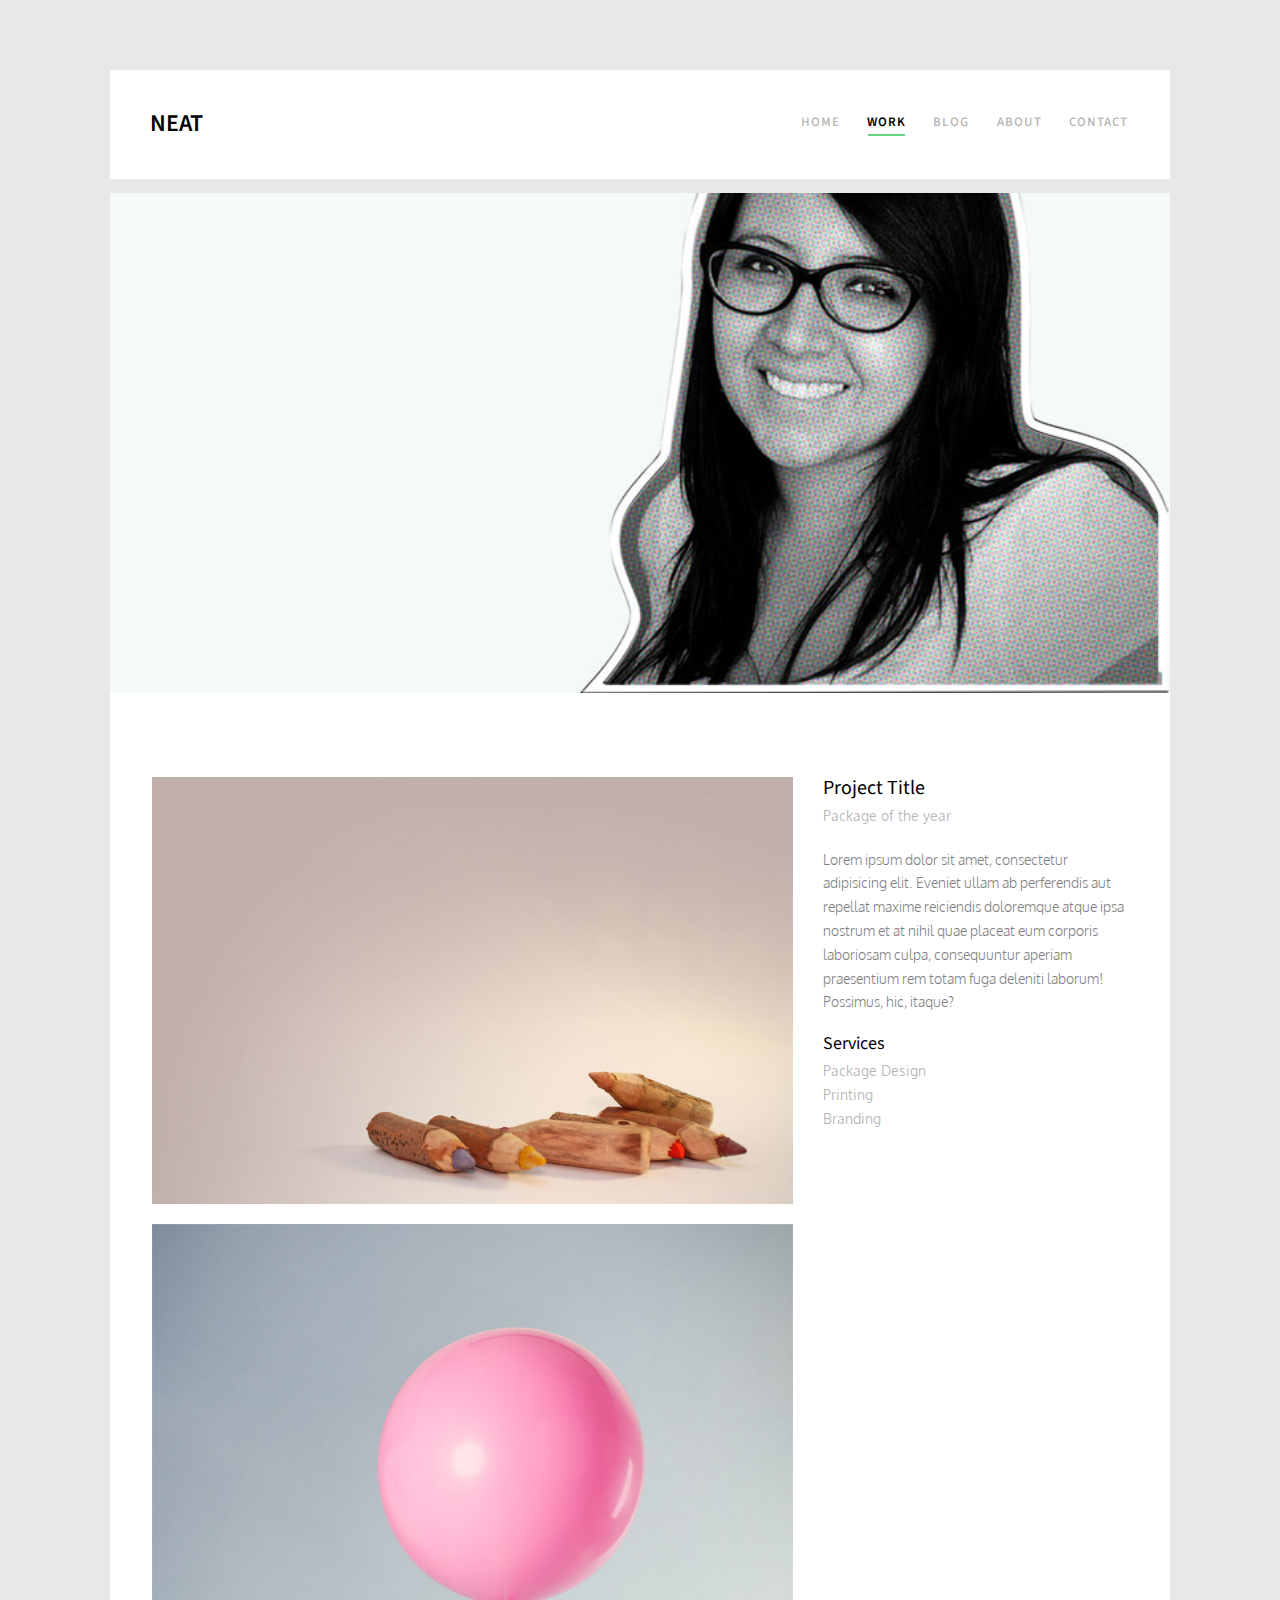
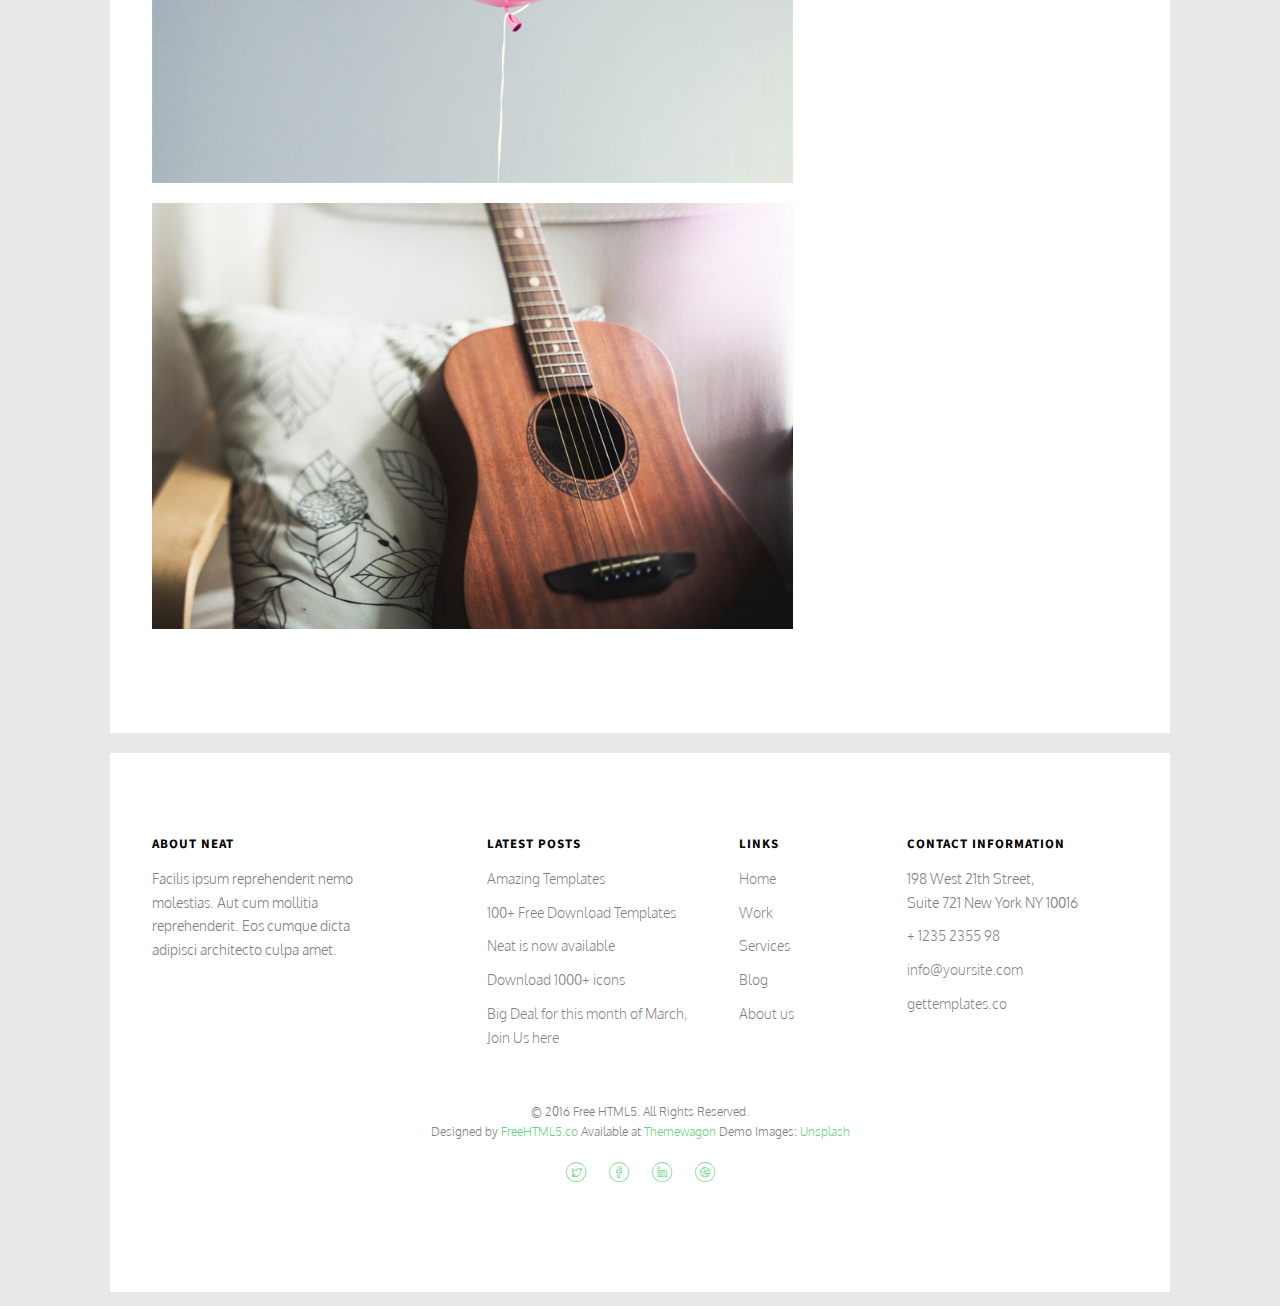
<file: work-single.html>
<!DOCTYPE HTML>
<html>
	<head>
	<meta charset="utf-8">
	<meta http-equiv="X-UA-Compatible" content="IE=edge">
	<title>Neat &mdash; Free Website Template, Free HTML5 Template by freehtml5.co</title>
	<meta name="viewport" content="width=device-width, initial-scale=1">
	<meta name="description" content="Free HTML5 Website Template by freehtml5.co" />
	<meta name="keywords" content="free website templates, free html5, free template, free bootstrap, free website template, html5, css3, mobile first, responsive" />
	<meta name="author" content="freehtml5.co" />

	<!-- 
	//////////////////////////////////////////////////////

	FREE HTML5 TEMPLATE 
	DESIGNED & DEVELOPED by FreeHTML5.co
		
	Website: 		http://freehtml5.co/
	Email: 			info@freehtml5.co
	Twitter: 		http://twitter.com/fh5co
	Facebook: 		https://www.facebook.com/fh5co

	//////////////////////////////////////////////////////
	 -->

  	<!-- Facebook and Twitter integration -->
	<meta property="og:title" content=""/>
	<meta property="og:image" content=""/>
	<meta property="og:url" content=""/>
	<meta property="og:site_name" content=""/>
	<meta property="og:description" content=""/>
	<meta name="twitter:title" content="" />
	<meta name="twitter:image" content="" />
	<meta name="twitter:url" content="" />
	<meta name="twitter:card" content="" />

	<link href="https://fonts.googleapis.com/css?family=Oxygen:300,400" rel="stylesheet">
	<link href="https://fonts.googleapis.com/css?family=Source+Sans+Pro:400,600,700" rel="stylesheet">
	
	<!-- Animate.css -->
	<link rel="stylesheet" href="css/animate.css">
	<!-- Icomoon Icon Fonts-->
	<link rel="stylesheet" href="css/icomoon.css">
	<!-- Bootstrap  -->
	<link rel="stylesheet" href="css/bootstrap.css">

	<!-- Magnific Popup -->
	<link rel="stylesheet" href="css/magnific-popup.css">

	<!-- Flexslider  -->
	<link rel="stylesheet" href="css/flexslider.css">

	<!-- Theme style  -->
	<link rel="stylesheet" href="css/style.css">

	<!-- Modernizr JS -->
	<script src="js/modernizr-2.6.2.min.js"></script>
	<!-- FOR IE9 below -->
	<!--[if lt IE 9]>
	<script src="js/respond.min.js"></script>
	<![endif]-->

	</head>
	<body>
		
	<div class="fh5co-loader"></div>
	
	<div id="page">
	<nav class="fh5co-nav" role="navigation">
		<div class="container-wrap">
			<div class="top-menu">
				<div class="row">
					<div class="col-xs-2">
						<div id="fh5co-logo"><a href="index.html">Neat</a></div>
					</div>
					<div class="col-xs-10 text-right menu-1">
						<ul>
							<li><a href="index.html">Home</a></li>
							<li class="active"><a href="work.html">Work</a></li>
							<li class="has-dropdown">
								<a href="blog.html">Blog</a>
								<ul class="dropdown">
									<li><a href="#">Web Design</a></li>
									<li><a href="#">eCommerce</a></li>
									<li><a href="#">Branding</a></li>
									<li><a href="#">API</a></li>
								</ul>
							</li>
							<li><a href="about.html">About</a></li>
							<li><a href="contact.html">Contact</a></li>
						</ul>
					</div>
				</div>
				
			</div>
		</div>
	</nav>
	<div class="container-wrap">
		<aside id="fh5co-hero">
			<div class="flexslider">
				<ul class="slides">
			   	<li style="background-image: url(images/img_bg_3.jpg);">
			   		<div class="overlay-gradient"></div>
		   			<div class="row">
			   			<div class="col-md-6 col-md-offset-3 slider-text slider-text-bg">
			   				<div class="slider-text-inner text-center">
			   					<h1>Work</h1>
									<h2>Free html5 templates Available at <a href="http://themewagon.com/" target="_blank">Themewagon</a></h2>
			   				</div>
			   			</div>
			   		</div>
			   	</li>		   	
			  	</ul>
		  	</div>
		</aside>		
		<div id="fh5co-work">
			<div class="row">
				<div class="col-md-8">
					<a href="images/portfolio-1.jpg" class="image-popup img-portfolio-detail">
						<img src="images/portfolio-1.jpg" alt="Free HTML5 Template by FreeHTML5.co" class="img-responsive">
					</a>
					<a href="images/portfolio-2.jpg" class="image-popup img-portfolio-detail">
						<img src="images/portfolio-2.jpg" alt="Free HTML5 Template by FreeHTML5.co" class="img-responsive">
					</a>
					<a href="images/portfolio-3.jpg" class="image-popup img-portfolio-detail">
						<img src="images/portfolio-3.jpg" alt="Free HTML5 Template by FreeHTML5.co" class="img-responsive">
					</a>
				</div>
				<div class="col-md-4 fh5co-project-detail">
					<h2 class="fh5co-project-title">Project Title</h2>
					<span class="fh5co-project-sub">Package of the year</span>
					<p>Lorem ipsum dolor sit amet, consectetur adipisicing elit. Eveniet ullam ab perferendis aut repellat maxime reiciendis doloremque atque ipsa nostrum et at nihil quae placeat eum corporis laboriosam culpa, consequuntur aperiam praesentium rem totam fuga deleniti laborum! Possimus, hic, itaque?</p>

					<div class="fh5co-project-service">
						<h3>Services</h3>
						<ul>
							<li>Package Design</li>
							<li>Printing</li>
							<li>Branding</li>
						</ul>
					</div>
				</div>
				
				<!-- <div class="col-md-4 text-center animate-box">
					<a href="#" class="work" style="background-image: url(images/portfolio-1.jpg);">
						<div class="desc">
							<h3>Project Name</h3>
							<span>Illustration</span>
						</div>
					</a>
				</div>
				<div class="col-md-4 text-center animate-box">
					<a href="#" class="work" style="background-image: url(images/portfolio-2.jpg);">
						<div class="desc">
							<h3>Project Name</h3>
							<span>Brading</span>
						</div>
					</a>
				</div>
				<div class="col-md-4 text-center animate-box">
					<a href="#" class="work" style="background-image: url(images/portfolio-3.jpg);">
						<div class="desc">
							<h3>Project Name</h3>
							<span>Illustration</span>
						</div>
					</a>
				</div>
				<div class="col-md-4 text-center animate-box">
					<a href="#" class="work" style="background-image: url(images/portfolio-4.jpg);">
						<div class="desc">
							<h3>Project Name</h3>
							<span>Illustration</span>
						</div>
					</a>
				</div>
				<div class="col-md-4 text-center animate-box">
					<a href="#" class="work image-popup" style="background-image: url(images/portfolio-5.jpg);">
						<div class="desc">
							<h3>Project Name</h3>
							<span>Brading</span>
						</div>
					</a>
				</div>
				<div class="col-md-4 text-center animate-box">
					<a href="#" class="work image-popup" style="background-image: url(images/portfolio-6.jpg);">
						<div class="desc">
							<h3>Project Name</h3>
							<span>Illustration</span>
						</div>
					</a>
				</div> -->
			</div>
		</div>
	</div><!-- END container-wrap -->

	<div class="container-wrap">
		<footer id="fh5co-footer" role="contentinfo">
			<div class="row">
				<div class="col-md-3 fh5co-widget">
					<h4>About Neat</h4>
					<p>Facilis ipsum reprehenderit nemo molestias. Aut cum mollitia reprehenderit. Eos cumque dicta adipisci architecto culpa amet.</p>
				</div>
				<div class="col-md-3 col-md-push-1">
					<h4>Latest Posts</h4>
					<ul class="fh5co-footer-links">
						<li><a href="#">Amazing Templates</a></li>
						<li><a href="#">100+ Free Download Templates</a></li>
						<li><a href="#">Neat is now available</a></li>
						<li><a href="#">Download 1000+ icons</a></li>
						<li><a href="#">Big Deal for this month of March, Join Us here</a></li>
					</ul>
				</div>

				<div class="col-md-3 col-md-push-1">
					<h4>Links</h4>
					<ul class="fh5co-footer-links">
						<li><a href="#">Home</a></li>
						<li><a href="#">Work</a></li>
						<li><a href="#">Services</a></li>
						<li><a href="#">Blog</a></li>
						<li><a href="#">About us</a></li>
					</ul>
				</div>

				<div class="col-md-3">
					<h4>Contact Information</h4>
					<ul class="fh5co-footer-links">
						<li>198 West 21th Street, <br> Suite 721 New York NY 10016</li>
						<li><a href="tel://1234567920">+ 1235 2355 98</a></li>
						<li><a href="mailto:info@yoursite.com">info@yoursite.com</a></li>
						<li><a href="http://gettemplates.co">gettemplates.co</a></li>
					</ul>
				</div>

			</div>

			<div class="row copyright">
				<div class="col-md-12 text-center">
					<p>
						<small class="block">&copy; 2016 Free HTML5. All Rights Reserved.</small> 
						<small class="block">Designed by <a href="http://freehtml5.co/" target="_blank">FreeHTML5.co</a> Available at <a href="http://themewagon.com/" target="_blank">Themewagon</a> Demo Images: <a href="http://unsplash.co/" target="_blank">Unsplash</a></small>
					</p>
					<p>
						<ul class="fh5co-social-icons">
							<li><a href="#"><i class="icon-twitter"></i></a></li>
							<li><a href="#"><i class="icon-facebook"></i></a></li>
							<li><a href="#"><i class="icon-linkedin"></i></a></li>
							<li><a href="#"><i class="icon-dribbble"></i></a></li>
						</ul>
					</p>
				</div>
			</div>
		</footer>
	</div><!-- END container-wrap -->
	</div>

	<div class="gototop js-top">
		<a href="#" class="js-gotop"><i class="icon-arrow-up2"></i></a>
	</div>
	
	<!-- jQuery -->
	<script src="js/jquery.min.js"></script>
	<!-- jQuery Easing -->
	<script src="js/jquery.easing.1.3.js"></script>
	<!-- Bootstrap -->
	<script src="js/bootstrap.min.js"></script>
	<!-- Waypoints -->
	<script src="js/jquery.waypoints.min.js"></script>
	<!-- Flexslider -->
	<script src="js/jquery.flexslider-min.js"></script>
	<!-- Magnific Popup -->
	<script src="js/jquery.magnific-popup.min.js"></script>
	<script src="js/magnific-popup-options.js"></script>
	<!-- Counters -->
	<script src="js/jquery.countTo.js"></script>
	<!-- Main -->
	<script src="js/main.js"></script>

	</body>
</html>
</file>
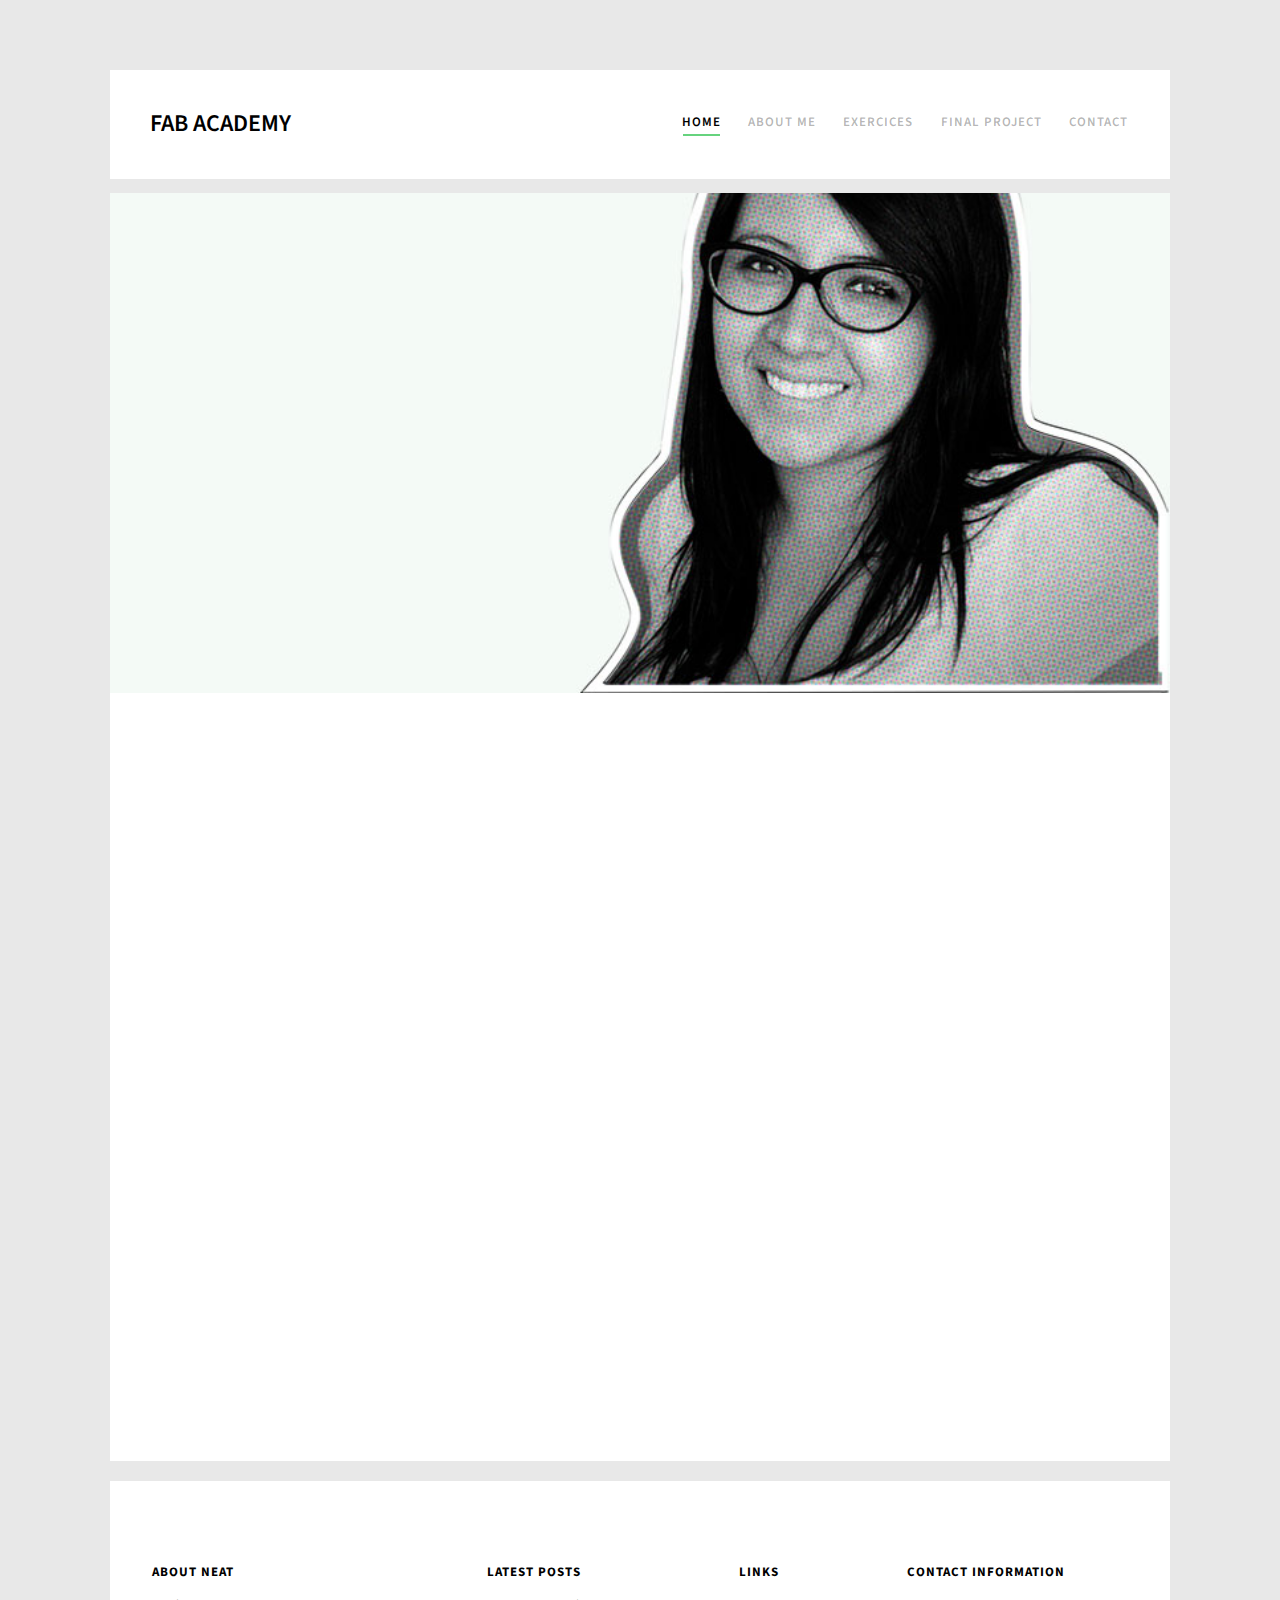
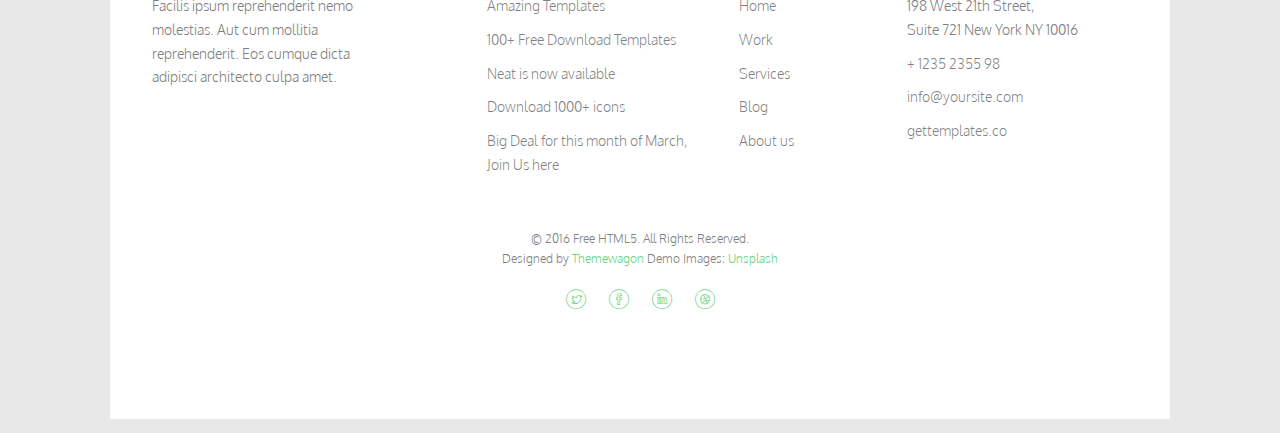
<file: work.html>
<!DOCTYPE HTML>
<html>
	<head>
	<meta charset="utf-8">
	<meta http-equiv="X-UA-Compatible" content="IE=edge">
	<title>Neat &mdash; Free Website Template, Free HTML5 Template by freehtml5.co</title>
	<meta name="viewport" content="width=device-width, initial-scale=1">
	<meta name="description" content="Free HTML5 Website Template by freehtml5.co" />
	<meta name="keywords" content="free website templates, free html5, free template, free bootstrap, free website template, html5, css3, mobile first, responsive" />
	<meta name="author" content="freehtml5.co" />

	<!-- 
	//////////////////////////////////////////////////////

	FREE HTML5 TEMPLATE 
	DESIGNED & DEVELOPED by FreeHTML5.co
		
	Website: 		http://freehtml5.co/
	Email: 			info@freehtml5.co
	Twitter: 		http://twitter.com/fh5co
	Facebook: 		https://www.facebook.com/fh5co

	//////////////////////////////////////////////////////
	 -->

  	<!-- Facebook and Twitter integration -->
	<meta property="og:title" content=""/>
	<meta property="og:image" content=""/>
	<meta property="og:url" content=""/>
	<meta property="og:site_name" content=""/>
	<meta property="og:description" content=""/>
	<meta name="twitter:title" content="" />
	<meta name="twitter:image" content="" />
	<meta name="twitter:url" content="" />
	<meta name="twitter:card" content="" />

	<link href="https://fonts.googleapis.com/css?family=Oxygen:300,400" rel="stylesheet">
	<link href="https://fonts.googleapis.com/css?family=Source+Sans+Pro:400,600,700" rel="stylesheet">
	
	<!-- Animate.css -->
	<link rel="stylesheet" href="css/animate.css">
	<!-- Icomoon Icon Fonts-->
	<link rel="stylesheet" href="css/icomoon.css">
	<!-- Bootstrap  -->
	<link rel="stylesheet" href="css/bootstrap.css">

	<!-- Magnific Popup -->
	<link rel="stylesheet" href="css/magnific-popup.css">

	<!-- Flexslider  -->
	<link rel="stylesheet" href="css/flexslider.css">

	<!-- Theme style  -->
	<link rel="stylesheet" href="css/style.css">

	<!-- Modernizr JS -->
	<script src="js/modernizr-2.6.2.min.js"></script>
	<!-- FOR IE9 below -->
	<!--[if lt IE 9]>
	<script src="js/respond.min.js"></script>
	<![endif]-->

	</head>
	<body>
		
	<div class="fh5co-loader"></div>
	
	<div id="page">
	<nav class="fh5co-nav" role="navigation">
		<div class="container-wrap">
			<div class="top-menu">
				<div class="row">
					<div class="col-xs-3">
				        <div id="fh5co-logo"><a href="index.html">Fab Academy</a></div>
					</div>
					<div class="col-xs-9 text-right menu-1">
						<ul>
							<li class="active"><a href="index.html">Home</a></li>
							<li><a href="work.html">About me</a></li>
							<li class="has-dropdown">
								<a href="blog.html">Exercices</a>
								<ul class="dropdown">
									<li><a href="#">W01│Principles and Practices</a></li>
                                                                        <li><a href="#">W02│Project Management</a></li>
									<li><a href="#">W03│Computer-Aided Design</a></li>
									<li><a href="#">W04│Computer-Controlled Cutting</a></li>
									<li><a href="#">W05│Electronics Production</a></li>
                                                                        <li><a href="#">W06│3D Scanning and Printing</a></li>
                                                                        <li><a href="#">W07│Elecronics Design</a></li>
                                                                        <li><a href="#">W08│Computer-Controlled Machining</a></li>
                                                                        <li><a href="#">W09│Embedded Programing</a></li>
                                                                        <li><a href="#">W10│Mechanical Design</a></li>
                                                                        <li><a href="#">W11│Machine Design</a></li>
                                                                        <li><a href="#">W12│Output Devices</a></li>
                                                                        <li><a href="#">W13│Molding and Casting</a></li>
                                                                        <li><a href="#">W14│Input Devices</a></li>
                                                                        <li><a href="#">W15│Wild Card Week</a></li>
                                                                        <li><a href="#">W16│Networking and Communication</a></li>
                                                                        <li><a href="#">W17│Interface and Application Programming</a></li>
                                                                        <li><a href="#">W18│Applications and Implications</a></li>
                                                                        <li><a href="#">W19│Invention, Intellectual Property and Income</a></li>
                                                                        
								</ul>
							</li>
							<li><a href="contact.html">Final Project</a></li>
                                                        <li><a href="contact.html">Contact</a></li>
					</div>
				</div>
				
			</div>
		</div>
	</nav>
	<div class="container-wrap">
		<aside id="fh5co-hero">
			<div class="flexslider">
				<ul class="slides">
			   	<li style="background-image: url(images/img_bg_3.jpg);">
			   		<div class="overlay-gradient"></div>
		   			<div class="row">
			   			<div class="col-md-6 col-md-offset-3 slider-text slider-text-bg">
			   				<div class="slider-text-inner text-center">
			   					<h1>Work</h1>
									<h2>Free html5 templates Available at <a href="http://themewagon.com/" target="_blank">Themewagon</a></h2>
			   				</div>
			   			</div>
			   		</div>
			   	</li>		   	
			  	</ul>
		  	</div>
		</aside>		
		<div id="fh5co-work">
			<div class="row">
				<div class="col-md-4 text-center animate-box">
					<a href="work-single.html" class="work" style="background-image: url(images/portfolio-1.jpg);">
						<div class="desc">
							<h3>Project Name</h3>
							<span>Illustration</span>
						</div>
					</a>
				</div>
				<div class="col-md-4 text-center animate-box">
					<a href="work-single.html" class="work" style="background-image: url(images/portfolio-2.jpg);">
						<div class="desc">
							<h3>Project Name</h3>
							<span>Brading</span>
						</div>
					</a>
				</div>
				<div class="col-md-4 text-center animate-box">
					<a href="work-single.html" class="work" style="background-image: url(images/portfolio-3.jpg);">
						<div class="desc">
							<h3>Project Name</h3>
							<span>Illustration</span>
						</div>
					</a>
				</div>
				<div class="col-md-4 text-center animate-box">
					<a href="work-single.html" class="work" style="background-image: url(images/portfolio-4.jpg);">
						<div class="desc">
							<h3>Project Name</h3>
							<span>Illustration</span>
						</div>
					</a>
				</div>
				<div class="col-md-4 text-center animate-box">
					<a href="work-single.html" class="work" style="background-image: url(images/portfolio-5.jpg);">
						<div class="desc">
							<h3>Project Name</h3>
							<span>Brading</span>
						</div>
					</a>
				</div>
				<div class="col-md-4 text-center animate-box">
					<a href="work-single.html" class="work" style="background-image: url(images/portfolio-6.jpg);">
						<div class="desc">
							<h3>Project Name</h3>
							<span>Illustration</span>
						</div>
					</a>
				</div>
			</div>
		</div>
	</div><!-- END container-wrap -->

	<div class="container-wrap">
		<footer id="fh5co-footer" role="contentinfo">
			<div class="row">
				<div class="col-md-3 fh5co-widget">
					<h4>About Neat</h4>
					<p>Facilis ipsum reprehenderit nemo molestias. Aut cum mollitia reprehenderit. Eos cumque dicta adipisci architecto culpa amet.</p>
				</div>
				<div class="col-md-3 col-md-push-1">
					<h4>Latest Posts</h4>
					<ul class="fh5co-footer-links">
						<li><a href="#">Amazing Templates</a></li>
						<li><a href="#">100+ Free Download Templates</a></li>
						<li><a href="#">Neat is now available</a></li>
						<li><a href="#">Download 1000+ icons</a></li>
						<li><a href="#">Big Deal for this month of March, Join Us here</a></li>
					</ul>
				</div>

				<div class="col-md-3 col-md-push-1">
					<h4>Links</h4>
					<ul class="fh5co-footer-links">
						<li><a href="#">Home</a></li>
						<li><a href="#">Work</a></li>
						<li><a href="#">Services</a></li>
						<li><a href="#">Blog</a></li>
						<li><a href="#">About us</a></li>
					</ul>
				</div>

				<div class="col-md-3">
					<h4>Contact Information</h4>
					<ul class="fh5co-footer-links">
						<li>198 West 21th Street, <br> Suite 721 New York NY 10016</li>
						<li><a href="tel://1234567920">+ 1235 2355 98</a></li>
						<li><a href="mailto:info@yoursite.com">info@yoursite.com</a></li>
						<li><a href="http://gettemplates.co">gettemplates.co</a></li>
					</ul>
				</div>

			</div>

			<div class="row copyright">
				<div class="col-md-12 text-center">
					<p>
						<small class="block">&copy; 2016 Free HTML5. All Rights Reserved.</small> 
						<small class="block">Designed by <a href="http://themewagon.com/" target="_blank">Themewagon</a> Demo Images: <a href="http://unsplash.co/" target="_blank">Unsplash</a></small>
					</p>
					<p>
						<ul class="fh5co-social-icons">
							<li><a href="#"><i class="icon-twitter"></i></a></li>
							<li><a href="#"><i class="icon-facebook"></i></a></li>
							<li><a href="#"><i class="icon-linkedin"></i></a></li>
							<li><a href="#"><i class="icon-dribbble"></i></a></li>
						</ul>
					</p>
				</div>
			</div>
		</footer>
	</div><!-- END container-wrap -->
	</div>

	<div class="gototop js-top">
		<a href="#" class="js-gotop"><i class="icon-arrow-up2"></i></a>
	</div>
	
	<!-- jQuery -->
	<script src="js/jquery.min.js"></script>
	<!-- jQuery Easing -->
	<script src="js/jquery.easing.1.3.js"></script>
	<!-- Bootstrap -->
	<script src="js/bootstrap.min.js"></script>
	<!-- Waypoints -->
	<script src="js/jquery.waypoints.min.js"></script>
	<!-- Flexslider -->
	<script src="js/jquery.flexslider-min.js"></script>
	<!-- Magnific Popup -->
	<script src="js/jquery.magnific-popup.min.js"></script>
	<script src="js/magnific-popup-options.js"></script>
	<!-- Counters -->
	<script src="js/jquery.countTo.js"></script>
	<!-- Main -->
	<script src="js/main.js"></script>

	</body>
</html>
</file>
<file: css/icomoon.css>
@font-face {
  font-family: 'icomoon';
  src:  url('fonts/icomoon.eot?5j2n32');
  src:  url('fonts/icomoon.eot?5j2n32#iefix') format('embedded-opentype'),
    url('fonts/icomoon.ttf?5j2n32') format('truetype'),
    url('fonts/icomoon.woff?5j2n32') format('woff'),
    url('fonts/icomoon.svg?5j2n32#icomoon') format('svg');
  font-weight: normal;
  font-style: normal;
}

[class^="icon-"], [class*=" icon-"] {
  /* use !important to prevent issues with browser extensions that change fonts */
  font-family: 'icomoon' !important;
  speak: none;
  font-style: normal;
  font-weight: normal;
  font-variant: normal;
  text-transform: none;
  line-height: 1;

  /* Better Font Rendering =========== */
  -webkit-font-smoothing: antialiased;
  -moz-osx-font-smoothing: grayscale;
}

.icon-eye2:before {
  content: "\e064";
}
.icon-paper-clip:before {
  content: "\e065";
}
.icon-mail5:before {
  content: "\e066";
}
.icon-toggle:before {
  content: "\e067";
}
.icon-layout:before {
  content: "\e068";
}
.icon-link2:before {
  content: "\e069";
}
.icon-bell2:before {
  content: "\e06a";
}
.icon-lock3:before {
  content: "\e06b";
}
.icon-unlock:before {
  content: "\e06c";
}
.icon-ribbon2:before {
  content: "\e06d";
}
.icon-image2:before {
  content: "\e06e";
}
.icon-signal:before {
  content: "\e06f";
}
.icon-target3:before {
  content: "\e070";
}
.icon-clipboard3:before {
  content: "\e071";
}
.icon-clock3:before {
  content: "\e072";
}
.icon-watch:before {
  content: "\e073";
}
.icon-air-play:before {
  content: "\e074";
}
.icon-camera3:before {
  content: "\e075";
}
.icon-video2:before {
  content: "\e076";
}
.icon-disc:before {
  content: "\e077";
}
.icon-printer3:before {
  content: "\e078";
}
.icon-monitor:before {
  content: "\e079";
}
.icon-server:before {
  content: "\e07a";
}
.icon-cog2:before {
  content: "\e07b";
}
.icon-heart3:before {
  content: "\e07c";
}
.icon-paragraph:before {
  content: "\e07d";
}
.icon-align-justify:before {
  content: "\e07e";
}
.icon-align-left:before {
  content: "\e07f";
}
.icon-align-center:before {
  content: "\e080";
}
.icon-align-right:before {
  content: "\e081";
}
.icon-book2:before {
  content: "\e082";
}
.icon-layers2:before {
  content: "\e083";
}
.icon-stack2:before {
  content: "\e084";
}
.icon-stack-2:before {
  content: "\e085";
}
.icon-paper:before {
  content: "\e086";
}
.icon-paper-stack:before {
  content: "\e087";
}
.icon-search3:before {
  content: "\e088";
}
.icon-zoom-in2:before {
  content: "\e089";
}
.icon-zoom-out2:before {
  content: "\e08a";
}
.icon-reply2:before {
  content: "\e08b";
}
.icon-circle-plus:before {
  content: "\e08c";
}
.icon-circle-minus:before {
  content: "\e08d";
}
.icon-circle-check:before {
  content: "\e08e";
}
.icon-circle-cross:before {
  content: "\e08f";
}
.icon-square-plus:before {
  content: "\e090";
}
.icon-square-minus:before {
  content: "\e091";
}
.icon-square-check:before {
  content: "\e092";
}
.icon-square-cross:before {
  content: "\e093";
}
.icon-microphone:before {
  content: "\e094";
}
.icon-record:before {
  content: "\e095";
}
.icon-skip-back:before {
  content: "\e096";
}
.icon-rewind:before {
  content: "\e097";
}
.icon-play4:before {
  content: "\e098";
}
.icon-pause3:before {
  content: "\e099";
}
.icon-stop3:before {
  content: "\e09a";
}
.icon-fast-forward:before {
  content: "\e09b";
}
.icon-skip-forward:before {
  content: "\e09c";
}
.icon-shuffle2:before {
  content: "\e09d";
}
.icon-repeat:before {
  content: "\e09e";
}
.icon-folder2:before {
  content: "\e09f";
}
.icon-umbrella:before {
  content: "\e0a0";
}
.icon-moon:before {
  content: "\e0a1";
}
.icon-thermometer:before {
  content: "\e0a2";
}
.icon-drop:before {
  content: "\e0a3";
}
.icon-sun2:before {
  content: "\e0a4";
}
.icon-cloud3:before {
  content: "\e0a5";
}
.icon-cloud-upload2:before {
  content: "\e0a6";
}
.icon-cloud-download2:before {
  content: "\e0a7";
}
.icon-upload4:before {
  content: "\e0a8";
}
.icon-download4:before {
  content: "\e0a9";
}
.icon-location3:before {
  content: "\e0aa";
}
.icon-location-2:before {
  content: "\e0ab";
}
.icon-map3:before {
  content: "\e0ac";
}
.icon-battery:before {
  content: "\e0ad";
}
.icon-head:before {
  content: "\e0ae";
}
.icon-briefcase3:before {
  content: "\e0af";
}
.icon-speech-bubble:before {
  content: "\e0b0";
}
.icon-anchor2:before {
  content: "\e0b1";
}
.icon-globe2:before {
  content: "\e0b2";
}
.icon-box:before {
  content: "\e0b3";
}
.icon-reload:before {
  content: "\e0b4";
}
.icon-share3:before {
  content: "\e0b5";
}
.icon-marquee:before {
  content: "\e0b6";
}
.icon-marquee-plus:before {
  content: "\e0b7";
}
.icon-marquee-minus:before {
  content: "\e0b8";
}
.icon-tag:before {
  content: "\e0b9";
}
.icon-power2:before {
  content: "\e0ba";
}
.icon-command2:before {
  content: "\e0bb";
}
.icon-alt:before {
  content: "\e0bc";
}
.icon-esc:before {
  content: "\e0bd";
}
.icon-bar-graph:before {
  content: "\e0be";
}
.icon-bar-graph-2:before {
  content: "\e0bf";
}
.icon-pie-graph:before {
  content: "\e0c0";
}
.icon-star:before {
  content: "\e0c1";
}
.icon-arrow-left3:before {
  content: "\e0c2";
}
.icon-arrow-right3:before {
  content: "\e0c3";
}
.icon-arrow-up3:before {
  content: "\e0c4";
}
.icon-arrow-down3:before {
  content: "\e0c5";
}
.icon-volume:before {
  content: "\e0c6";
}
.icon-mute:before {
  content: "\e0c7";
}
.icon-content-right:before {
  content: "\e100";
}
.icon-content-left:before {
  content: "\e101";
}
.icon-grid2:before {
  content: "\e102";
}
.icon-grid-2:before {
  content: "\e103";
}
.icon-columns:before {
  content: "\e104";
}
.icon-loader:before {
  content: "\e105";
}
.icon-bag:before {
  content: "\e106";
}
.icon-ban:before {
  content: "\e107";
}
.icon-flag3:before {
  content: "\e108";
}
.icon-trash:before {
  content: "\e109";
}
.icon-expand2:before {
  content: "\e110";
}
.icon-contract:before {
  content: "\e111";
}
.icon-maximize:before {
  content: "\e112";
}
.icon-minimize:before {
  content: "\e113";
}
.icon-plus2:before {
  content: "\e114";
}
.icon-minus2:before {
  content: "\e115";
}
.icon-check:before {
  content: "\e116";
}
.icon-cross2:before {
  content: "\e117";
}
.icon-move:before {
  content: "\e118";
}
.icon-delete:before {
  content: "\e119";
}
.icon-menu5:before {
  content: "\e120";
}
.icon-archive:before {
  content: "\e121";
}
.icon-inbox:before {
  content: "\e122";
}
.icon-outbox:before {
  content: "\e123";
}
.icon-file:before {
  content: "\e124";
}
.icon-file-add:before {
  content: "\e125";
}
.icon-file-subtract:before {
  content: "\e126";
}
.icon-help:before {
  content: "\e127";
}
.icon-open:before {
  content: "\e128";
}
.icon-ellipsis:before {
  content: "\e129";
}
.icon-heart4:before {
  content: "\e900";
}
.icon-cloud4:before {
  content: "\e901";
}
.icon-star2:before {
  content: "\e902";
}
.icon-tv2:before {
  content: "\e903";
}
.icon-sound:before {
  content: "\e904";
}
.icon-video3:before {
  content: "\e905";
}
.icon-trash2:before {
  content: "\e906";
}
.icon-user2:before {
  content: "\e907";
}
.icon-key3:before {
  content: "\e908";
}
.icon-search4:before {
  content: "\e909";
}
.icon-settings:before {
  content: "\e90a";
}
.icon-camera4:before {
  content: "\e90b";
}
.icon-tag2:before {
  content: "\e90c";
}
.icon-lock4:before {
  content: "\e90d";
}
.icon-bulb:before {
  content: "\e90e";
}
.icon-pen2:before {
  content: "\e90f";
}
.icon-diamond:before {
  content: "\e910";
}
.icon-display2:before {
  content: "\e911";
}
.icon-location4:before {
  content: "\e912";
}
.icon-eye3:before {
  content: "\e913";
}
.icon-bubble3:before {
  content: "\e914";
}
.icon-stack3:before {
  content: "\e915";
}
.icon-cup:before {
  content: "\e916";
}
.icon-phone3:before {
  content: "\e917";
}
.icon-news:before {
  content: "\e918";
}
.icon-mail6:before {
  content: "\e919";
}
.icon-like:before {
  content: "\e91a";
}
.icon-photo:before {
  content: "\e91b";
}
.icon-note:before {
  content: "\e91c";
}
.icon-clock4:before {
  content: "\e91d";
}
.icon-paperplane:before {
  content: "\e91e";
}
.icon-params:before {
  content: "\e91f";
}
.icon-banknote:before {
  content: "\e920";
}
.icon-data:before {
  content: "\e921";
}
.icon-music2:before {
  content: "\e922";
}
.icon-megaphone2:before {
  content: "\e923";
}
.icon-study:before {
  content: "\e924";
}
.icon-lab2:before {
  content: "\e925";
}
.icon-food:before {
  content: "\e926";
}
.icon-t-shirt:before {
  content: "\e927";
}
.icon-fire2:before {
  content: "\e928";
}
.icon-clip:before {
  content: "\e929";
}
.icon-shop:before {
  content: "\e92a";
}
.icon-calendar3:before {
  content: "\e92b";
}
.icon-wallet2:before {
  content: "\e92c";
}
.icon-vynil:before {
  content: "\e92d";
}
.icon-truck2:before {
  content: "\e92e";
}
.icon-world:before {
  content: "\e92f";
}
.icon-mobile:before {
  content: "\e000";
}
.icon-laptop:before {
  content: "\e001";
}
.icon-desktop:before {
  content: "\e002";
}
.icon-tablet:before {
  content: "\e003";
}
.icon-phone:before {
  content: "\e004";
}
.icon-document:before {
  content: "\e005";
}
.icon-documents:before {
  content: "\e006";
}
.icon-search:before {
  content: "\e007";
}
.icon-clipboard:before {
  content: "\e008";
}
.icon-newspaper:before {
  content: "\e009";
}
.icon-notebook:before {
  content: "\e00a";
}
.icon-book-open:before {
  content: "\e00b";
}
.icon-browser:before {
  content: "\e00c";
}
.icon-calendar:before {
  content: "\e00d";
}
.icon-presentation:before {
  content: "\e00e";
}
.icon-picture:before {
  content: "\e00f";
}
.icon-pictures:before {
  content: "\e010";
}
.icon-video:before {
  content: "\e011";
}
.icon-camera:before {
  content: "\e012";
}
.icon-printer:before {
  content: "\e013";
}
.icon-toolbox:before {
  content: "\e014";
}
.icon-briefcase:before {
  content: "\e015";
}
.icon-wallet:before {
  content: "\e016";
}
.icon-gift:before {
  content: "\e017";
}
.icon-bargraph:before {
  content: "\e018";
}
.icon-grid:before {
  content: "\e019";
}
.icon-expand:before {
  content: "\e01a";
}
.icon-focus:before {
  content: "\e01b";
}
.icon-edit:before {
  content: "\e01c";
}
.icon-adjustments:before {
  content: "\e01d";
}
.icon-ribbon:before {
  content: "\e01e";
}
.icon-hourglass:before {
  content: "\e01f";
}
.icon-lock:before {
  content: "\e020";
}
.icon-megaphone:before {
  content: "\e021";
}
.icon-shield:before {
  content: "\e022";
}
.icon-trophy:before {
  content: "\e023";
}
.icon-flag:before {
  content: "\e024";
}
.icon-map:before {
  content: "\e025";
}
.icon-puzzle:before {
  content: "\e026";
}
.icon-basket:before {
  content: "\e027";
}
.icon-envelope:before {
  content: "\e028";
}
.icon-streetsign:before {
  content: "\e029";
}
.icon-telescope:before {
  content: "\e02a";
}
.icon-gears:before {
  content: "\e02b";
}
.icon-key:before {
  content: "\e02c";
}
.icon-paperclip:before {
  content: "\e02d";
}
.icon-attachment:before {
  content: "\e02e";
}
.icon-pricetags:before {
  content: "\e02f";
}
.icon-lightbulb:before {
  content: "\e030";
}
.icon-layers:before {
  content: "\e031";
}
.icon-pencil:before {
  content: "\e032";
}
.icon-tools:before {
  content: "\e033";
}
.icon-tools-2:before {
  content: "\e034";
}
.icon-scissors:before {
  content: "\e035";
}
.icon-paintbrush:before {
  content: "\e036";
}
.icon-magnifying-glass:before {
  content: "\e037";
}
.icon-circle-compass:before {
  content: "\e038";
}
.icon-linegraph:before {
  content: "\e039";
}
.icon-mic:before {
  content: "\e03a";
}
.icon-strategy:before {
  content: "\e03b";
}
.icon-beaker:before {
  content: "\e03c";
}
.icon-caution:before {
  content: "\e03d";
}
.icon-recycle:before {
  content: "\e03e";
}
.icon-anchor:before {
  content: "\e03f";
}
.icon-profile-male:before {
  content: "\e040";
}
.icon-profile-female:before {
  content: "\e041";
}
.icon-bike:before {
  content: "\e042";
}
.icon-wine:before {
  content: "\e043";
}
.icon-hotairballoon:before {
  content: "\e044";
}
.icon-globe:before {
  content: "\e045";
}
.icon-genius:before {
  content: "\e046";
}
.icon-map-pin:before {
  content: "\e047";
}
.icon-dial:before {
  content: "\e048";
}
.icon-chat:before {
  content: "\e049";
}
.icon-heart:before {
  content: "\e04a";
}
.icon-cloud:before {
  content: "\e04b";
}
.icon-upload:before {
  content: "\e04c";
}
.icon-download:before {
  content: "\e04d";
}
.icon-target:before {
  content: "\e04e";
}
.icon-hazardous:before {
  content: "\e04f";
}
.icon-piechart:before {
  content: "\e050";
}
.icon-speedometer:before {
  content: "\e051";
}
.icon-global:before {
  content: "\e052";
}
.icon-compass:before {
  content: "\e053";
}
.icon-lifesaver:before {
  content: "\e054";
}
.icon-clock:before {
  content: "\e055";
}
.icon-aperture:before {
  content: "\e056";
}
.icon-quote:before {
  content: "\e057";
}
.icon-scope:before {
  content: "\e058";
}
.icon-alarmclock:before {
  content: "\e059";
}
.icon-refresh:before {
  content: "\e05a";
}
.icon-happy:before {
  content: "\e05b";
}
.icon-sad:before {
  content: "\e05c";
}
.icon-facebook:before {
  content: "\e05d";
}
.icon-twitter:before {
  content: "\e05e";
}
.icon-googleplus:before {
  content: "\e05f";
}
.icon-rss:before {
  content: "\e060";
}
.icon-tumblr:before {
  content: "\e061";
}
.icon-linkedin:before {
  content: "\e062";
}
.icon-dribbble:before {
  content: "\e063";
}
.icon-home:before {
  content: "\e930";
}
.icon-home2:before {
  content: "\e931";
}
.icon-home3:before {
  content: "\e932";
}
.icon-office:before {
  content: "\e933";
}
.icon-newspaper2:before {
  content: "\e934";
}
.icon-pencil2:before {
  content: "\e935";
}
.icon-pencil22:before {
  content: "\e936";
}
.icon-quill:before {
  content: "\e937";
}
.icon-pen:before {
  content: "\e938";
}
.icon-blog:before {
  content: "\e939";
}
.icon-eyedropper:before {
  content: "\e93a";
}
.icon-droplet:before {
  content: "\e93b";
}
.icon-paint-format:before {
  content: "\e93c";
}
.icon-image:before {
  content: "\e93d";
}
.icon-images:before {
  content: "\e93e";
}
.icon-camera2:before {
  content: "\e93f";
}
.icon-headphones:before {
  content: "\e940";
}
.icon-music:before {
  content: "\e941";
}
.icon-play:before {
  content: "\e942";
}
.icon-film:before {
  content: "\e943";
}
.icon-video-camera:before {
  content: "\e944";
}
.icon-dice:before {
  content: "\e945";
}
.icon-pacman:before {
  content: "\e946";
}
.icon-spades:before {
  content: "\e947";
}
.icon-clubs:before {
  content: "\e948";
}
.icon-diamonds:before {
  content: "\e949";
}
.icon-bullhorn:before {
  content: "\e94a";
}
.icon-connection:before {
  content: "\e94b";
}
.icon-podcast:before {
  content: "\e94c";
}
.icon-feed:before {
  content: "\e94d";
}
.icon-mic2:before {
  content: "\e94e";
}
.icon-book:before {
  content: "\e94f";
}
.icon-books:before {
  content: "\e950";
}
.icon-library:before {
  content: "\e951";
}
.icon-file-text:before {
  content: "\e952";
}
.icon-profile:before {
  content: "\e953";
}
.icon-file-empty:before {
  content: "\e954";
}
.icon-files-empty:before {
  content: "\e955";
}
.icon-file-text2:before {
  content: "\e956";
}
.icon-file-picture:before {
  content: "\e957";
}
.icon-file-music:before {
  content: "\e958";
}
.icon-file-play:before {
  content: "\e959";
}
.icon-file-video:before {
  content: "\e95a";
}
.icon-file-zip:before {
  content: "\e95b";
}
.icon-copy:before {
  content: "\e95c";
}
.icon-paste:before {
  content: "\e95d";
}
.icon-stack:before {
  content: "\e95e";
}
.icon-folder:before {
  content: "\e95f";
}
.icon-folder-open:before {
  content: "\e960";
}
.icon-folder-plus:before {
  content: "\e961";
}
.icon-folder-minus:before {
  content: "\e962";
}
.icon-folder-download:before {
  content: "\e963";
}
.icon-folder-upload:before {
  content: "\e964";
}
.icon-price-tag:before {
  content: "\e965";
}
.icon-price-tags:before {
  content: "\e966";
}
.icon-barcode:before {
  content: "\e967";
}
.icon-qrcode:before {
  content: "\e968";
}
.icon-ticket:before {
  content: "\e969";
}
.icon-cart:before {
  content: "\e96a";
}
.icon-coin-dollar:before {
  content: "\e96b";
}
.icon-coin-euro:before {
  content: "\e96c";
}
.icon-coin-pound:before {
  content: "\e96d";
}
.icon-coin-yen:before {
  content: "\e96e";
}
.icon-credit-card:before {
  content: "\e96f";
}
.icon-calculator:before {
  content: "\e970";
}
.icon-lifebuoy:before {
  content: "\e971";
}
.icon-phone2:before {
  content: "\e972";
}
.icon-phone-hang-up:before {
  content: "\e973";
}
.icon-address-book:before {
  content: "\e974";
}
.icon-envelop:before {
  content: "\e975";
}
.icon-pushpin:before {
  content: "\e976";
}
.icon-location:before {
  content: "\e977";
}
.icon-location2:before {
  content: "\e978";
}
.icon-compass2:before {
  content: "\e979";
}
.icon-compass22:before {
  content: "\e97a";
}
.icon-map2:before {
  content: "\e97b";
}
.icon-map22:before {
  content: "\e97c";
}
.icon-history:before {
  content: "\e97d";
}
.icon-clock2:before {
  content: "\e97e";
}
.icon-clock22:before {
  content: "\e97f";
}
.icon-alarm:before {
  content: "\e980";
}
.icon-bell:before {
  content: "\e981";
}
.icon-stopwatch:before {
  content: "\e982";
}
.icon-calendar2:before {
  content: "\e983";
}
.icon-printer2:before {
  content: "\e984";
}
.icon-keyboard:before {
  content: "\e985";
}
.icon-display:before {
  content: "\e986";
}
.icon-laptop2:before {
  content: "\e987";
}
.icon-mobile2:before {
  content: "\e988";
}
.icon-mobile22:before {
  content: "\e989";
}
.icon-tablet2:before {
  content: "\e98a";
}
.icon-tv:before {
  content: "\e98b";
}
.icon-drawer:before {
  content: "\e98c";
}
.icon-drawer2:before {
  content: "\e98d";
}
.icon-box-add:before {
  content: "\e98e";
}
.icon-box-remove:before {
  content: "\e98f";
}
.icon-download3:before {
  content: "\e990";
}
.icon-upload2:before {
  content: "\e991";
}
.icon-floppy-disk:before {
  content: "\e992";
}
.icon-drive:before {
  content: "\e993";
}
.icon-database:before {
  content: "\e994";
}
.icon-undo:before {
  content: "\e995";
}
.icon-redo:before {
  content: "\e996";
}
.icon-undo2:before {
  content: "\e997";
}
.icon-redo2:before {
  content: "\e998";
}
.icon-forward:before {
  content: "\e999";
}
.icon-reply:before {
  content: "\e99a";
}
.icon-bubble:before {
  content: "\e99b";
}
.icon-bubbles:before {
  content: "\e99c";
}
.icon-bubbles2:before {
  content: "\e99d";
}
.icon-bubble2:before {
  content: "\e99e";
}
.icon-bubbles3:before {
  content: "\e99f";
}
.icon-bubbles4:before {
  content: "\e9a0";
}
.icon-user:before {
  content: "\e9a1";
}
.icon-users:before {
  content: "\e9a2";
}
.icon-user-plus:before {
  content: "\e9a3";
}
.icon-user-minus:before {
  content: "\e9a4";
}
.icon-user-check:before {
  content: "\e9a5";
}
.icon-user-tie:before {
  content: "\e9a6";
}
.icon-quotes-left:before {
  content: "\e9a7";
}
.icon-quotes-right:before {
  content: "\e9a8";
}
.icon-hour-glass:before {
  content: "\e9a9";
}
.icon-spinner:before {
  content: "\e9aa";
}
.icon-spinner2:before {
  content: "\e9ab";
}
.icon-spinner3:before {
  content: "\e9ac";
}
.icon-spinner4:before {
  content: "\e9ad";
}
.icon-spinner5:before {
  content: "\e9ae";
}
.icon-spinner6:before {
  content: "\e9af";
}
.icon-spinner7:before {
  content: "\e9b0";
}
.icon-spinner8:before {
  content: "\e9b1";
}
.icon-spinner9:before {
  content: "\e9b2";
}
.icon-spinner10:before {
  content: "\e9b3";
}
.icon-spinner11:before {
  content: "\e9b4";
}
.icon-binoculars:before {
  content: "\e9b5";
}
.icon-search2:before {
  content: "\e9b6";
}
.icon-zoom-in:before {
  content: "\e9b7";
}
.icon-zoom-out:before {
  content: "\e9b8";
}
.icon-enlarge:before {
  content: "\e9b9";
}
.icon-shrink:before {
  content: "\e9ba";
}
.icon-enlarge2:before {
  content: "\e9bb";
}
.icon-shrink2:before {
  content: "\e9bc";
}
.icon-key2:before {
  content: "\e9bd";
}
.icon-key22:before {
  content: "\e9be";
}
.icon-lock2:before {
  content: "\e9bf";
}
.icon-unlocked:before {
  content: "\e9c0";
}
.icon-wrench:before {
  content: "\e9c1";
}
.icon-equalizer:before {
  content: "\e9c2";
}
.icon-equalizer2:before {
  content: "\e9c3";
}
.icon-cog:before {
  content: "\e9c4";
}
.icon-cogs:before {
  content: "\e9c5";
}
.icon-hammer:before {
  content: "\e9c6";
}
.icon-magic-wand:before {
  content: "\e9c7";
}
.icon-aid-kit:before {
  content: "\e9c8";
}
.icon-bug:before {
  content: "\e9c9";
}
.icon-pie-chart:before {
  content: "\e9ca";
}
.icon-stats-dots:before {
  content: "\e9cb";
}
.icon-stats-bars:before {
  content: "\e9cc";
}
.icon-stats-bars2:before {
  content: "\e9cd";
}
.icon-trophy2:before {
  content: "\e9ce";
}
.icon-gift2:before {
  content: "\e9cf";
}
.icon-glass:before {
  content: "\e9d0";
}
.icon-glass2:before {
  content: "\e9d1";
}
.icon-mug:before {
  content: "\e9d2";
}
.icon-spoon-knife:before {
  content: "\e9d3";
}
.icon-leaf:before {
  content: "\e9d4";
}
.icon-rocket:before {
  content: "\e9d5";
}
.icon-meter:before {
  content: "\e9d6";
}
.icon-meter2:before {
  content: "\e9d7";
}
.icon-hammer2:before {
  content: "\e9d8";
}
.icon-fire:before {
  content: "\e9d9";
}
.icon-lab:before {
  content: "\e9da";
}
.icon-magnet:before {
  content: "\e9db";
}
.icon-bin:before {
  content: "\e9dc";
}
.icon-bin2:before {
  content: "\e9dd";
}
.icon-briefcase2:before {
  content: "\e9de";
}
.icon-airplane:before {
  content: "\e9df";
}
.icon-truck:before {
  content: "\e9e0";
}
.icon-road:before {
  content: "\e9e1";
}
.icon-accessibility:before {
  content: "\e9e2";
}
.icon-target2:before {
  content: "\e9e3";
}
.icon-shield2:before {
  content: "\e9e4";
}
.icon-power:before {
  content: "\e9e5";
}
.icon-switch:before {
  content: "\e9e6";
}
.icon-power-cord:before {
  content: "\e9e7";
}
.icon-clipboard2:before {
  content: "\e9e8";
}
.icon-list-numbered:before {
  content: "\e9e9";
}
.icon-list:before {
  content: "\e9ea";
}
.icon-list2:before {
  content: "\e9eb";
}
.icon-tree:before {
  content: "\e9ec";
}
.icon-menu:before {
  content: "\e9ed";
}
.icon-menu2:before {
  content: "\e9ee";
}
.icon-menu3:before {
  content: "\e9ef";
}
.icon-menu4:before {
  content: "\e9f0";
}
.icon-cloud2:before {
  content: "\e9f1";
}
.icon-cloud-download:before {
  content: "\e9f2";
}
.icon-cloud-upload:before {
  content: "\e9f3";
}
.icon-cloud-check:before {
  content: "\e9f4";
}
.icon-download2:before {
  content: "\e9f5";
}
.icon-upload22:before {
  content: "\e9f6";
}
.icon-download32:before {
  content: "\e9f7";
}
.icon-upload3:before {
  content: "\e9f8";
}
.icon-sphere:before {
  content: "\e9f9";
}
.icon-earth:before {
  content: "\e9fa";
}
.icon-link:before {
  content: "\e9fb";
}
.icon-flag2:before {
  content: "\e9fc";
}
.icon-attachment2:before {
  content: "\e9fd";
}
.icon-eye:before {
  content: "\e9fe";
}
.icon-eye-plus:before {
  content: "\e9ff";
}
.icon-eye-minus:before {
  content: "\ea00";
}
.icon-eye-blocked:before {
  content: "\ea01";
}
.icon-bookmark:before {
  content: "\ea02";
}
.icon-bookmarks:before {
  content: "\ea03";
}
.icon-sun:before {
  content: "\ea04";
}
.icon-contrast:before {
  content: "\ea05";
}
.icon-brightness-contrast:before {
  content: "\ea06";
}
.icon-star-empty:before {
  content: "\ea07";
}
.icon-star-half:before {
  content: "\ea08";
}
.icon-star-full:before {
  content: "\ea09";
}
.icon-heart2:before {
  content: "\ea0a";
}
.icon-heart-broken:before {
  content: "\ea0b";
}
.icon-man:before {
  content: "\ea0c";
}
.icon-woman:before {
  content: "\ea0d";
}
.icon-man-woman:before {
  content: "\ea0e";
}
.icon-happy3:before {
  content: "\ea0f";
}
.icon-happy2:before {
  content: "\ea10";
}
.icon-smile:before {
  content: "\ea11";
}
.icon-smile2:before {
  content: "\ea12";
}
.icon-tongue:before {
  content: "\ea13";
}
.icon-tongue2:before {
  content: "\ea14";
}
.icon-sad2:before {
  content: "\ea15";
}
.icon-sad22:before {
  content: "\ea16";
}
.icon-wink:before {
  content: "\ea17";
}
.icon-wink2:before {
  content: "\ea18";
}
.icon-grin:before {
  content: "\ea19";
}
.icon-grin2:before {
  content: "\ea1a";
}
.icon-cool:before {
  content: "\ea1b";
}
.icon-cool2:before {
  content: "\ea1c";
}
.icon-angry:before {
  content: "\ea1d";
}
.icon-angry2:before {
  content: "\ea1e";
}
.icon-evil:before {
  content: "\ea1f";
}
.icon-evil2:before {
  content: "\ea20";
}
.icon-shocked:before {
  content: "\ea21";
}
.icon-shocked2:before {
  content: "\ea22";
}
.icon-baffled:before {
  content: "\ea23";
}
.icon-baffled2:before {
  content: "\ea24";
}
.icon-confused:before {
  content: "\ea25";
}
.icon-confused2:before {
  content: "\ea26";
}
.icon-neutral:before {
  content: "\ea27";
}
.icon-neutral2:before {
  content: "\ea28";
}
.icon-hipster:before {
  content: "\ea29";
}
.icon-hipster2:before {
  content: "\ea2a";
}
.icon-wondering:before {
  content: "\ea2b";
}
.icon-wondering2:before {
  content: "\ea2c";
}
.icon-sleepy:before {
  content: "\ea2d";
}
.icon-sleepy2:before {
  content: "\ea2e";
}
.icon-frustrated:before {
  content: "\ea2f";
}
.icon-frustrated2:before {
  content: "\ea30";
}
.icon-crying:before {
  content: "\ea31";
}
.icon-crying2:before {
  content: "\ea32";
}
.icon-point-up:before {
  content: "\ea33";
}
.icon-point-right:before {
  content: "\ea34";
}
.icon-point-down:before {
  content: "\ea35";
}
.icon-point-left:before {
  content: "\ea36";
}
.icon-warning:before {
  content: "\ea37";
}
.icon-notification:before {
  content: "\ea38";
}
.icon-question:before {
  content: "\ea39";
}
.icon-plus:before {
  content: "\ea3a";
}
.icon-minus:before {
  content: "\ea3b";
}
.icon-info:before {
  content: "\ea3c";
}
.icon-cancel-circle:before {
  content: "\ea3d";
}
.icon-blocked:before {
  content: "\ea3e";
}
.icon-cross:before {
  content: "\ea3f";
}
.icon-checkmark:before {
  content: "\ea40";
}
.icon-checkmark2:before {
  content: "\ea41";
}
.icon-spell-check:before {
  content: "\ea42";
}
.icon-enter:before {
  content: "\ea43";
}
.icon-exit:before {
  content: "\ea44";
}
.icon-play2:before {
  content: "\ea45";
}
.icon-pause:before {
  content: "\ea46";
}
.icon-stop:before {
  content: "\ea47";
}
.icon-previous:before {
  content: "\ea48";
}
.icon-next:before {
  content: "\ea49";
}
.icon-backward:before {
  content: "\ea4a";
}
.icon-forward2:before {
  content: "\ea4b";
}
.icon-play3:before {
  content: "\ea4c";
}
.icon-pause2:before {
  content: "\ea4d";
}
.icon-stop2:before {
  content: "\ea4e";
}
.icon-backward2:before {
  content: "\ea4f";
}
.icon-forward3:before {
  content: "\ea50";
}
.icon-first:before {
  content: "\ea51";
}
.icon-last:before {
  content: "\ea52";
}
.icon-previous2:before {
  content: "\ea53";
}
.icon-next2:before {
  content: "\ea54";
}
.icon-eject:before {
  content: "\ea55";
}
.icon-volume-high:before {
  content: "\ea56";
}
.icon-volume-medium:before {
  content: "\ea57";
}
.icon-volume-low:before {
  content: "\ea58";
}
.icon-volume-mute:before {
  content: "\ea59";
}
.icon-volume-mute2:before {
  content: "\ea5a";
}
.icon-volume-increase:before {
  content: "\ea5b";
}
.icon-volume-decrease:before {
  content: "\ea5c";
}
.icon-loop:before {
  content: "\ea5d";
}
.icon-loop2:before {
  content: "\ea5e";
}
.icon-infinite:before {
  content: "\ea5f";
}
.icon-shuffle:before {
  content: "\ea60";
}
.icon-arrow-up-left:before {
  content: "\ea61";
}
.icon-arrow-up:before {
  content: "\ea62";
}
.icon-arrow-up-right:before {
  content: "\ea63";
}
.icon-arrow-right:before {
  content: "\ea64";
}
.icon-arrow-down-right:before {
  content: "\ea65";
}
.icon-arrow-down:before {
  content: "\ea66";
}
.icon-arrow-down-left:before {
  content: "\ea67";
}
.icon-arrow-left:before {
  content: "\ea68";
}
.icon-arrow-up-left2:before {
  content: "\ea69";
}
.icon-arrow-up2:before {
  content: "\ea6a";
}
.icon-arrow-up-right2:before {
  content: "\ea6b";
}
.icon-arrow-right2:before {
  content: "\ea6c";
}
.icon-arrow-down-right2:before {
  content: "\ea6d";
}
.icon-arrow-down2:before {
  content: "\ea6e";
}
.icon-arrow-down-left2:before {
  content: "\ea6f";
}
.icon-arrow-left2:before {
  content: "\ea70";
}
.icon-circle-up:before {
  content: "\ea71";
}
.icon-circle-right:before {
  content: "\ea72";
}
.icon-circle-down:before {
  content: "\ea73";
}
.icon-circle-left:before {
  content: "\ea74";
}
.icon-tab:before {
  content: "\ea75";
}
.icon-move-up:before {
  content: "\ea76";
}
.icon-move-down:before {
  content: "\ea77";
}
.icon-sort-alpha-asc:before {
  content: "\ea78";
}
.icon-sort-alpha-desc:before {
  content: "\ea79";
}
.icon-sort-numeric-asc:before {
  content: "\ea7a";
}
.icon-sort-numberic-desc:before {
  content: "\ea7b";
}
.icon-sort-amount-asc:before {
  content: "\ea7c";
}
.icon-sort-amount-desc:before {
  content: "\ea7d";
}
.icon-command:before {
  content: "\ea7e";
}
.icon-shift:before {
  content: "\ea7f";
}
.icon-ctrl:before {
  content: "\ea80";
}
.icon-opt:before {
  content: "\ea81";
}
.icon-checkbox-checked:before {
  content: "\ea82";
}
.icon-checkbox-unchecked:before {
  content: "\ea83";
}
.icon-radio-checked:before {
  content: "\ea84";
}
.icon-radio-checked2:before {
  content: "\ea85";
}
.icon-radio-unchecked:before {
  content: "\ea86";
}
.icon-crop:before {
  content: "\ea87";
}
.icon-make-group:before {
  content: "\ea88";
}
.icon-ungroup:before {
  content: "\ea89";
}
.icon-scissors2:before {
  content: "\ea8a";
}
.icon-filter:before {
  content: "\ea8b";
}
.icon-font:before {
  content: "\ea8c";
}
.icon-ligature:before {
  content: "\ea8d";
}
.icon-ligature2:before {
  content: "\ea8e";
}
.icon-text-height:before {
  content: "\ea8f";
}
.icon-text-width:before {
  content: "\ea90";
}
.icon-font-size:before {
  content: "\ea91";
}
.icon-bold:before {
  content: "\ea92";
}
.icon-underline:before {
  content: "\ea93";
}
.icon-italic:before {
  content: "\ea94";
}
.icon-strikethrough:before {
  content: "\ea95";
}
.icon-omega:before {
  content: "\ea96";
}
.icon-sigma:before {
  content: "\ea97";
}
.icon-page-break:before {
  content: "\ea98";
}
.icon-superscript:before {
  content: "\ea99";
}
.icon-subscript:before {
  content: "\ea9a";
}
.icon-superscript2:before {
  content: "\ea9b";
}
.icon-subscript2:before {
  content: "\ea9c";
}
.icon-text-color:before {
  content: "\ea9d";
}
.icon-pagebreak:before {
  content: "\ea9e";
}
.icon-clear-formatting:before {
  content: "\ea9f";
}
.icon-table:before {
  content: "\eaa0";
}
.icon-table2:before {
  content: "\eaa1";
}
.icon-insert-template:before {
  content: "\eaa2";
}
.icon-pilcrow:before {
  content: "\eaa3";
}
.icon-ltr:before {
  content: "\eaa4";
}
.icon-rtl:before {
  content: "\eaa5";
}
.icon-section:before {
  content: "\eaa6";
}
.icon-paragraph-left:before {
  content: "\eaa7";
}
.icon-paragraph-center:before {
  content: "\eaa8";
}
.icon-paragraph-right:before {
  content: "\eaa9";
}
.icon-paragraph-justify:before {
  content: "\eaaa";
}
.icon-indent-increase:before {
  content: "\eaab";
}
.icon-indent-decrease:before {
  content: "\eaac";
}
.icon-share:before {
  content: "\eaad";
}
.icon-new-tab:before {
  content: "\eaae";
}
.icon-embed:before {
  content: "\eaaf";
}
.icon-embed2:before {
  content: "\eab0";
}
.icon-terminal:before {
  content: "\eab1";
}
.icon-share2:before {
  content: "\eab2";
}
.icon-mail:before {
  content: "\eab3";
}
.icon-mail2:before {
  content: "\eab4";
}
.icon-mail3:before {
  content: "\eab5";
}
.icon-mail4:before {
  content: "\eab6";
}
.icon-amazon:before {
  content: "\eab7";
}
.icon-google:before {
  content: "\eab8";
}
.icon-google2:before {
  content: "\eab9";
}
.icon-google3:before {
  content: "\eaba";
}
.icon-google-plus:before {
  content: "\eabb";
}
.icon-google-plus2:before {
  content: "\eabc";
}
.icon-google-plus3:before {
  content: "\eabd";
}
.icon-hangouts:before {
  content: "\eabe";
}
.icon-google-drive:before {
  content: "\eabf";
}
.icon-facebook2:before {
  content: "\eac0";
}
.icon-facebook22:before {
  content: "\eac1";
}
.icon-instagram:before {
  content: "\eac2";
}
.icon-whatsapp:before {
  content: "\eac3";
}
.icon-spotify:before {
  content: "\eac4";
}
.icon-telegram:before {
  content: "\eac5";
}
.icon-twitter2:before {
  content: "\eac6";
}
.icon-vine:before {
  content: "\eac7";
}
.icon-vk:before {
  content: "\eac8";
}
.icon-renren:before {
  content: "\eac9";
}
.icon-sina-weibo:before {
  content: "\eaca";
}
.icon-rss2:before {
  content: "\eacb";
}
.icon-rss22:before {
  content: "\eacc";
}
.icon-youtube:before {
  content: "\eacd";
}
.icon-youtube2:before {
  content: "\eace";
}
.icon-twitch:before {
  content: "\eacf";
}
.icon-vimeo:before {
  content: "\ead0";
}
.icon-vimeo2:before {
  content: "\ead1";
}
.icon-lanyrd:before {
  content: "\ead2";
}
.icon-flickr:before {
  content: "\ead3";
}
.icon-flickr2:before {
  content: "\ead4";
}
.icon-flickr3:before {
  content: "\ead5";
}
.icon-flickr4:before {
  content: "\ead6";
}
.icon-dribbble2:before {
  content: "\ead7";
}
.icon-behance:before {
  content: "\ead8";
}
.icon-behance2:before {
  content: "\ead9";
}
.icon-deviantart:before {
  content: "\eada";
}
.icon-500px:before {
  content: "\eadb";
}
.icon-steam:before {
  content: "\eadc";
}
.icon-steam2:before {
  content: "\eadd";
}
.icon-dropbox:before {
  content: "\eade";
}
.icon-onedrive:before {
  content: "\eadf";
}
.icon-github:before {
  content: "\eae0";
}
.icon-npm:before {
  content: "\eae1";
}
.icon-basecamp:before {
  content: "\eae2";
}
.icon-trello:before {
  content: "\eae3";
}
.icon-wordpress:before {
  content: "\eae4";
}
.icon-joomla:before {
  content: "\eae5";
}
.icon-ello:before {
  content: "\eae6";
}
.icon-blogger:before {
  content: "\eae7";
}
.icon-blogger2:before {
  content: "\eae8";
}
.icon-tumblr2:before {
  content: "\eae9";
}
.icon-tumblr22:before {
  content: "\eaea";
}
.icon-yahoo:before {
  content: "\eaeb";
}
.icon-yahoo2:before {
  content: "\eaec";
}
.icon-tux:before {
  content: "\eaed";
}
.icon-appleinc:before {
  content: "\eaee";
}
.icon-finder:before {
  content: "\eaef";
}
.icon-android:before {
  content: "\eaf0";
}
.icon-windows:before {
  content: "\eaf1";
}
.icon-windows8:before {
  content: "\eaf2";
}
.icon-soundcloud:before {
  content: "\eaf3";
}
.icon-soundcloud2:before {
  content: "\eaf4";
}
.icon-skype:before {
  content: "\eaf5";
}
.icon-reddit:before {
  content: "\eaf6";
}
.icon-hackernews:before {
  content: "\eaf7";
}
.icon-wikipedia:before {
  content: "\eaf8";
}
.icon-linkedin2:before {
  content: "\eaf9";
}
.icon-linkedin22:before {
  content: "\eafa";
}
.icon-lastfm:before {
  content: "\eafb";
}
.icon-lastfm2:before {
  content: "\eafc";
}
.icon-delicious:before {
  content: "\eafd";
}
.icon-stumbleupon:before {
  content: "\eafe";
}
.icon-stumbleupon2:before {
  content: "\eaff";
}
.icon-stackoverflow:before {
  content: "\eb00";
}
.icon-pinterest:before {
  content: "\eb01";
}
.icon-pinterest2:before {
  content: "\eb02";
}
.icon-xing:before {
  content: "\eb03";
}
.icon-xing2:before {
  content: "\eb04";
}
.icon-flattr:before {
  content: "\eb05";
}
.icon-foursquare:before {
  content: "\eb06";
}
.icon-yelp:before {
  content: "\eb07";
}
.icon-paypal:before {
  content: "\eb08";
}
.icon-chrome:before {
  content: "\eb09";
}
.icon-firefox:before {
  content: "\eb0a";
}
.icon-IE:before {
  content: "\eb0b";
}
.icon-edge:before {
  content: "\eb0c";
}
.icon-safari:before {
  content: "\eb0d";
}
.icon-opera:before {
  content: "\eb0e";
}
.icon-file-pdf:before {
  content: "\eb0f";
}
.icon-file-openoffice:before {
  content: "\eb10";
}
.icon-file-word:before {
  content: "\eb11";
}
.icon-file-excel:before {
  content: "\eb12";
}
.icon-libreoffice:before {
  content: "\eb13";
}
.icon-html-five:before {
  content: "\eb14";
}
.icon-html-five2:before {
  content: "\eb15";
}
.icon-css3:before {
  content: "\eb16";
}
.icon-git:before {
  content: "\eb17";
}
.icon-codepen:before {
  content: "\eb18";
}
.icon-svg:before {
  content: "\eb19";
}
.icon-IcoMoon:before {
  content: "\eb1a";
}
</file>
<file: css/style.css>
@font-face {
  font-family: 'icomoon';
  src: url("../fonts/icomoon/icomoon.eot?srf3rx");
  src: url("../fonts/icomoon/icomoon.eot?srf3rx#iefix") format("embedded-opentype"), url("../fonts/icomoon/icomoon.ttf?srf3rx") format("truetype"), url("../fonts/icomoon/icomoon.woff?srf3rx") format("woff"), url("../fonts/icomoon/icomoon.svg?srf3rx#icomoon") format("svg");
  font-weight: normal;
  font-style: normal;
}
/* =======================================================
*
* 	Template Style 
*
* ======================================================= */
body {
  font-family: "Oxygen", sans-serif;
  font-weight: 300;
  font-size: 14px;
  line-height: 1.7;
  color: gray;
  background: #e8e8e8;
}

#page {
  position: relative;
  overflow-x: hidden;
  width: 100%;
  height: 100%;
  -webkit-transition: 0.5s;
  -o-transition: 0.5s;
  transition: 0.5s;
}
.offcanvas #page {
  overflow: hidden;
  position: absolute;
}
.offcanvas #page:after {
  -webkit-transition: 2s;
  -o-transition: 2s;
  transition: 2s;
  position: absolute;
  top: 0;
  right: 0;
  bottom: 0;
  left: 0;
  z-index: 101;
  background: rgba(0, 0, 0, 0.7);
  content: "";
}

a {
  color: #66D37E;
  -webkit-transition: 0.5s;
  -o-transition: 0.5s;
  transition: 0.5s;
}
a:hover, a:active, a:focus {
  color: #66D37E;
  outline: none;
  text-decoration: none;
}

p {
  margin-bottom: 20px;
}

h1, h2, h3, h4, h5, h6, figure {
  color: #000;
  font-family: "Source Sans Pro", sans-serif;
  font-weight: 400;
  margin: 0 0 20px 0;
}

::-webkit-selection {
  color: #fff;
  background: #66D37E;
}

::-moz-selection {
  color: #fff;
  background: #66D37E;
}

::selection {
  color: #fff;
  background: #66D37E;
}

.container-wrap {
  max-width: 1060px;
  margin: 0 auto;
  margin-bottom: 1em;
  background: #fff;
}
@media screen and (max-width: 768px) {
  .container-wrap {
    width: 100%;
  }
}

.fh5co-nav {
  margin: 5em 0 0 0;
}
@media screen and (max-width: 768px) {
  .fh5co-nav {
    margin: 0;
  }
}
.fh5co-nav .top-menu {
  padding: 34px 30px;
}
@media screen and (max-width: 768px) {
  .fh5co-nav .top-menu {
    padding: 28px 1em;
  }
}
.fh5co-nav #fh5co-logo {
  font-size: 24px;
  margin: 0;
  padding: 0;
  text-transform: uppercase;
  font-weight: 600;
  font-family: "Source Sans Pro", sans-serif;
}
.fh5co-nav #fh5co-logo a span {
  color: #66D37E;
}
.fh5co-nav a {
  padding: 5px 10px;
  color: #000;
}
@media screen and (max-width: 768px) {
  .fh5co-nav .menu-1 {
    display: none;
  }
}
.fh5co-nav ul {
  padding: 0;
  margin: 5px 0 0 0;
}
.fh5co-nav ul li {
  font-family: "Source Sans Pro", sans-serif;
  padding: 0;
  margin: 0;
  list-style: none;
  display: inline;
  text-transform: uppercase;
  letter-spacing: 1px;
  font-weight: 600;
}
.fh5co-nav ul li a {
  position: relative;
  font-size: 13px;
  padding: 30px 12px;
  color: rgba(0, 0, 0, 0.3);
  -webkit-transition: 0.5s;
  -o-transition: 0.5s;
  transition: 0.5s;
}
.fh5co-nav ul li a:after {
  position: absolute;
  bottom: 25px;
  left: 0;
  right: 0;
  content: '';
  width: 58%;
  height: 2px;
  background: #66D37E;
  margin: 0 auto;
  opacity: 0;
  -webkit-transition: -webkit-transform 0.3s, opacity 0.3s;
  transition: transform 0.3s, opacity 0.3s;
  -webkit-transform: translate3d(0, -10px, 0);
  transform: translate3d(0, -10px, 0);
}
.fh5co-nav ul li a:hover {
  color: #000;
}
.fh5co-nav ul li a:hover:after {
  opacity: 1;
  -webkit-transform: translate3d(0, 0, 0);
  transform: translate3d(0, 0, 0);
}
.fh5co-nav ul li.has-dropdown {
  position: relative;
}
.fh5co-nav ul li.has-dropdown .dropdown {
  width: 320px;
  -webkit-box-shadow: 0px 14px 33px -9px rgba(0, 0, 0, 0.75);
  -moz-box-shadow: 0px 14px 33px -9px rgba(0, 0, 0, 0.75);
  box-shadow: 0px 14px 33px -9px rgba(0, 0, 0, 0.75);
  z-index: 1002;
  visibility: hidden;
  opacity: 0;
  position: absolute;
  top: 40px;
  left: 0;
  text-align: left;
  background: #000;
  padding: 20px;
  -webkit-border-radius: 4px;
  -moz-border-radius: 4px;
  -ms-border-radius: 4px;
  border-radius: 4px;
  -webkit-transition: 0s;
  -o-transition: 0s;
  transition: 0s;
}
.fh5co-nav ul li.has-dropdown .dropdown:before {
  bottom: 100%;
  left: 40px;
  border: solid transparent;
  content: " ";
  height: 0;
  width: 0;
  position: absolute;
  pointer-events: none;
  border-bottom-color: #000;
  border-width: 8px;
  margin-left: -8px;
}
.fh5co-nav ul li.has-dropdown .dropdown li {
  display: block;
  margin-bottom: 7px;
}
.fh5co-nav ul li.has-dropdown .dropdown li:last-child {
  margin-bottom: 0;
}
.fh5co-nav ul li.has-dropdown .dropdown li a {
  padding: 2px 0;
  display: block;
  color: #999999;
  line-height: 1.2;
  text-transform: none;
  font-size: 13px;
  letter-spacing: 0;
}
.fh5co-nav ul li.has-dropdown .dropdown li a:hover {
  color: #fff;
}
.fh5co-nav ul li.has-dropdown:hover a, .fh5co-nav ul li.has-dropdown:focus a {
  color: #000;
}
.fh5co-nav ul li.btn-cta a {
  padding: 30px 0px !important;
  color: #fff;
}
.fh5co-nav ul li.btn-cta a span {
  background: #66d37e;
  padding: 4px 10px;
  display: -moz-inline-stack;
  display: inline-block;
  zoom: 1;
  *display: inline;
  -webkit-transition: 0.3s;
  -o-transition: 0.3s;
  transition: 0.3s;
  -webkit-border-radius: 100px;
  -moz-border-radius: 100px;
  -ms-border-radius: 100px;
  border-radius: 100px;
}
.fh5co-nav ul li.btn-cta a:hover span {
  -webkit-box-shadow: 0px 14px 20px -9px rgba(0, 0, 0, 0.75);
  -moz-box-shadow: 0px 14px 20px -9px rgba(0, 0, 0, 0.75);
  box-shadow: 0px 14px 20px -9px rgba(0, 0, 0, 0.75);
}
.fh5co-nav ul li.active > a {
  color: #000 !important;
  position: relative;
}
.fh5co-nav ul li.active > a:after {
  opacity: 1;
  -webkit-transform: translate3d(0, 0, 0);
  transform: translate3d(0, 0, 0);
}

#fh5co-counter,
.fh5co-bg {
  background-size: cover;
  background-position: top center;
  background-repeat: no-repeat;
  position: relative;
}

.fh5co-video {
  overflow: hidden;
}
@media screen and (max-width: 992px) {
  .fh5co-video {
    height: 450px;
  }
}
.fh5co-video a {
  z-index: 1001;
  position: absolute;
  top: 50%;
  left: 50%;
  margin-top: -45px;
  margin-left: -45px;
  width: 90px;
  height: 90px;
  display: table;
  text-align: center;
  background: #fff;
  -webkit-box-shadow: 0px 14px 30px -15px rgba(0, 0, 0, 0.75);
  -moz-box-shadow: 0px 14px 30px -15px rgba(0, 0, 0, 0.75);
  -ms-box-shadow: 0px 14px 30px -15px rgba(0, 0, 0, 0.75);
  -o-box-shadow: 0px 14px 30px -15px rgba(0, 0, 0, 0.75);
  box-shadow: 0px 14px 30px -15px rgba(0, 0, 0, 0.75);
  -webkit-border-radius: 50%;
  -moz-border-radius: 50%;
  -ms-border-radius: 50%;
  border-radius: 50%;
}
.fh5co-video a i {
  text-align: center;
  display: table-cell;
  vertical-align: middle;
  font-size: 40px;
}
.fh5co-video .overlay {
  position: absolute;
  top: 0;
  left: 0;
  right: 0;
  bottom: 0;
  background: rgba(0, 0, 0, 0.3);
  -webkit-transition: 0.5s;
  -o-transition: 0.5s;
  transition: 0.5s;
}
.fh5co-video:hover .overlay {
  background: rgba(0, 0, 0, 0.7);
}
.fh5co-video:hover a {
  -webkit-transform: scale(1.1);
  -moz-transform: scale(1.1);
  -ms-transform: scale(1.1);
  -o-transform: scale(1.1);
  transform: scale(1.1);
}

#fh5co-hero {
  min-height: 500px;
  background: #fff url(../images/loader.gif) no-repeat center center;
  width: 100%;
  float: left;
}
#fh5co-hero .btn {
  font-size: 24px;
}
#fh5co-hero .btn.btn-primary {
  padding: 14px 30px !important;
}
#fh5co-hero .flexslider {
  border: none;
  z-index: 1;
  margin-bottom: 0;
}
#fh5co-hero .flexslider .slides {
  position: relative;
  overflow: hidden;
}
#fh5co-hero .flexslider .slides li {
  background-repeat: no-repeat;
  background-size: cover;
  background-position: bottom center;
  min-height: 500px;
  position: relative;
}
#fh5co-hero .flexslider .flex-control-nav {
  bottom: 80px;
  z-index: 1000;
  right: 20px;
  float: right;
  width: auto;
}
#fh5co-hero .flexslider .flex-control-nav li {
  display: block;
  margin-bottom: 10px;
}
#fh5co-hero .flexslider .flex-control-nav li a {
  background: rgba(255, 255, 255, 0.8);
  box-shadow: none;
  width: 12px;
  height: 12px;
  cursor: pointer;
}
#fh5co-hero .flexslider .flex-control-nav li a.flex-active {
  cursor: pointer;
  background: transparent;
  border: 2px solid #66D37E;
}
#fh5co-hero .flexslider .flex-direction-nav {
  display: none;
}
#fh5co-hero .flexslider .slider-text {
  display: table;
  opacity: 0;
  min-height: 500px;
  z-index: 9;
}
#fh5co-hero .flexslider .slider-text > .slider-text-inner {
  display: table-cell;
  vertical-align: middle;
  min-height: 700px;
  padding: 2em;
}
@media screen and (max-width: 768px) {
  #fh5co-hero .flexslider .slider-text > .slider-text-inner {
    text-align: center;
  }
}
#fh5co-hero .flexslider .slider-text > .slider-text-inner h1, #fh5co-hero .flexslider .slider-text > .slider-text-inner h2 {
  margin: 0;
  padding: 0;
  color: black;
  font-family: "Oxygen", sans-serif;
}
#fh5co-hero .flexslider .slider-text > .slider-text-inner h1 {
  margin-bottom: 20px;
  font-size: 30px;
  line-height: 1.3;
  font-weight: 300;
}
@media screen and (max-width: 768px) {
  #fh5co-hero .flexslider .slider-text > .slider-text-inner h1 {
    font-size: 28px;
  }
}
#fh5co-hero .flexslider .slider-text > .slider-text-inner h2 {
  font-size: 18px;
  line-height: 1.5;
  margin-bottom: 30px;
}
#fh5co-hero .flexslider .slider-text > .slider-text-inner h2 a {
  color: rgba(102, 211, 126, 0.8);
  border-bottom: 1px solid rgba(102, 211, 126, 0.7);
}
#fh5co-hero .flexslider .slider-text > .slider-text-inner .heading-section {
  font-size: 50px;
}
@media screen and (max-width: 768px) {
  #fh5co-hero .flexslider .slider-text > .slider-text-inner .heading-section {
    font-size: 30px;
  }
}
#fh5co-hero .flexslider .slider-text > .slider-text-inner s
.fh5co-lead {
  font-size: 20px;
  color: #fff;
}
#fh5co-hero .flexslider .slider-text > .slider-text-inner s
.fh5co-lead .icon-heart {
  color: #d9534f;
}
#fh5co-hero .flexslider .slider-text > .slider-text-inner .btn {
  font-size: 12px;
  text-transform: uppercase;
  letter-spacing: 2px;
  color: #000;
  padding: 20px 30px !important;
  border: none;
}
#fh5co-hero .flexslider .slider-text > .slider-text-inner .btn.btn-learn {
  background: #fff;
}
@media screen and (max-width: 768px) {
  #fh5co-hero .flexslider .slider-text > .slider-text-inner .btn {
    width: 100%;
  }
}

.fh5co-light-grey {
  background: #fafafa;
}

#fh5co-about,
#fh5co-services,
#fh5co-contact,
#fh5co-work,
#fh5co-blog,
#fh5co-counter,
#fh5co-footer {
  padding: 6em 3em;
  clear: both;
}
@media screen and (max-width: 768px) {
  #fh5co-about,
  #fh5co-services,
  #fh5co-contact,
  #fh5co-work,
  #fh5co-blog,
  #fh5co-counter,
  #fh5co-footer {
    padding: 3em 1em;
  }
}

.services {
  position: relative;
  -webkit-transition: 0.3s;
  -o-transition: 0.3s;
  transition: 0.3s;
}
.services h3 {
  font-size: 13px;
  font-family: "Source Sans Pro", sans-serif;
  text-transform: uppercase;
  letter-spacing: 1px;
  font-weight: 700;
}
.services h3 a {
  color: #000;
}
.services .icon {
  display: table;
  text-align: center;
  margin: 0 auto;
  margin-bottom: 30px;
  -webkit-border-radius: 50%;
  -moz-border-radius: 50%;
  -ms-border-radius: 50%;
  border-radius: 50%;
  -webkit-transition: 0.3s;
  -o-transition: 0.3s;
  transition: 0.3s;
}
@media screen and (max-width: 992px) {
  .services .icon {
    margin: 0 auto 30px auto;
  }
}
.services .icon i {
  display: table-cell;
  vertical-align: middle;
  font-size: 40px;
  line-height: 40px;
  color: #000;
}

.work {
  background-size: cover;
  background-position: center center;
  background-repeat: no-repeat;
  position: relative;
  height: 270px;
  width: 100%;
  display: table;
  overflow: hidden;
  margin-bottom: 30px;
}
@media screen and (max-width: 768px) {
  .work {
    height: 400px;
  }
}
@media screen and (max-width: 480px) {
  .work {
    height: 270px;
  }
}
.work .desc {
  display: table-cell;
  vertical-align: middle;
  height: 270px;
  background: #fff;
  opacity: 0;
  -webkit-transition: 0.3s;
  -o-transition: 0.3s;
  transition: 0.3s;
}
.work .desc h3 {
  font-size: 14px;
  -webkit-transition: -webkit-transform 0.3s, opacity 0.3s;
  transition: transform 0.3s, opacity 0.3s;
  -webkit-transform: translate3d(0, -15px, 0);
  transform: translate3d(0, -15px, 0);
}
.work .desc span {
  display: block;
  color: #999999;
  font-size: 12px;
  -webkit-transition: -webkit-transform 0.3s, opacity 0.3s;
  transition: transform 0.3s, opacity 0.3s;
  -webkit-transform: translate3d(0, 15px, 0);
  transform: translate3d(0, 15px, 0);
}
@media screen and (max-width: 768px) {
  .work .desc {
    opacity: 1;
    background: transparent !important;
  }
  .work .desc h3 {
    -webkit-transform: translate3d(0, 0, 0);
    transform: translate3d(0, 0, 0);
  }
  .work .desc span {
    -webkit-transform: translate3d(0, 0, 0);
    transform: translate3d(0, 0, 0);
  }
}
.work:hover .desc {
  opacity: 1;
}
.work:hover .desc h3 {
  -webkit-transform: translate3d(0, 0, 0);
  transform: translate3d(0, 0, 0);
}
.work:hover .desc span {
  -webkit-transform: translate3d(0, 0, 0);
  transform: translate3d(0, 0, 0);
}

.fh5co-counters {
  padding: 3em 0;
  background-size: cover;
  background-attachment: fixed;
  background-position: center center;
}
.fh5co-counters .counter-wrap {
  border: 1px solid red !important;
}
.fh5co-counters .fh5co-counter {
  font-size: 40px;
  display: block;
  color: black;
  width: 100%;
  font-weight: 400;
  margin-bottom: .3em;
  font-family: "Source Sans Pro", sans-serif;
}
.fh5co-counters .fh5co-counter-label {
  font-size: 12px;
  margin-bottom: 2em;
  display: block;
  text-transform: uppercase;
  letter-spacing: 1px;
  font-family: "Source Sans Pro", sans-serif;
  font-weight: 600;
  color: gray;
}

.fh5co-blog {
  width: 100%;
  float: left;
  margin-bottom: 30px;
}
@media screen and (max-width: 768px) {
  .fh5co-blog {
    width: 100%;
  }
}
.fh5co-blog .blog-bg {
  display: block;
  width: 100%;
  background-size: cover;
  background-position: center center;
  background-repeat: no-repeat;
  position: relative;
  height: 270px;
}
@media screen and (max-width: 768px) {
  .fh5co-blog .blog-bg {
    height: 300px;
  }
}
.fh5co-blog .blog-text {
  position: relative;
  width: 100%;
  padding: 30px;
  float: left;
  border: 1px solid rgba(0, 0, 0, 0.05);
  -webkit-transition: 0.3s;
  -o-transition: 0.3s;
  transition: 0.3s;
}
.fh5co-blog .blog-text span {
  display: inline-block;
  margin-bottom: 20px;
  font-size: 14px !important;
  color: rgba(0, 0, 0, 0.3);
}
.fh5co-blog .blog-text .stuff {
  margin: 0;
  padding: 0;
  border-top: 1px solid rgba(0, 0, 0, 0.05);
  padding-top: 20px;
}
.fh5co-blog .blog-text .stuff li {
  list-style: none;
  display: inline-block;
  margin-left: 10px;
}
.fh5co-blog .blog-text .stuff li:first-child {
  margin-left: 0;
}
.fh5co-blog .blog-text .stuff li:last-child {
  float: right;
}
.fh5co-blog .blog-text .stuff li:last-child i {
  padding-right: 0;
  padding-left: 10px;
}
.fh5co-blog .blog-text .stuff li i {
  font-size: 14px;
  padding-right: 5px;
}
.fh5co-blog .blog-text h3 {
  font-size: 13px;
  margin-bottom: 20px;
  line-height: 1.5;
  font-weight: 700;
  letter-spacing: 1px;
  text-transform: uppercase;
  font-family: "Source Sans Pro", sans-serif;
}
.fh5co-blog .blog-text h3 a {
  color: black;
}

.blog-flex {
  display: -webkit-box;
  display: -moz-box;
  display: -ms-flexbox;
  display: -webkit-flex;
  display: flex;
  flex-wrap: wrap;
  -webkit-flex-wrap: wrap;
  -moz-flex-wrap: wrap;
  width: 100%;
  padding: 0 !important;
}
.blog-flex .featured-blog, .blog-flex .blog-entry {
  width: 50%;
}
@media screen and (max-width: 768px) {
  .blog-flex .featured-blog, .blog-flex .blog-entry {
    width: 100%;
  }
}
.blog-flex .featured-blog {
  padding: 2em;
  width: 50%;
  background-size: cover;
  background-position: center center;
  background-repeat: no-repeat;
  position: relative;
  display: -webkit-box;
  display: -moz-box;
  display: -ms-flexbox;
  display: -webkit-flex;
  display: flex;
  flex-wrap: wrap;
  -webkit-flex-wrap: wrap;
  -moz-flex-wrap: wrap;
}
@media screen and (max-width: 768px) {
  .blog-flex .featured-blog {
    width: 100%;
  }
}
.blog-flex .featured-blog:before {
  position: absolute;
  top: 15px;
  bottom: 15px;
  left: 15px;
  right: 15px;
  content: '';
  border: 1px solid rgba(255, 255, 255, 0.4);
}
.blog-flex .featured-blog .desc-t {
  display: table;
  min-height: 430px;
  padding: 2em;
  z-index: 1;
}
.blog-flex .featured-blog .desc-t .desc-tc {
  display: table-cell;
  vertical-align: middle;
  height: inherit;
  z-index: 1;
}
.blog-flex .featured-blog .desc-t .featured-head {
  display: block;
  margin-bottom: 30px;
  font-size: 18px !important;
  color: rgba(255, 255, 255, 0.8);
}
.blog-flex .featured-blog .desc-t h3 {
  font-weight: 700;
  font-family: "Oxygen", sans-serif;
  font-size: 30px;
  margin-bottom: 10px;
  line-height: 40px;
  margin-bottom: 30px;
}
@media screen and (max-width: 768px) {
  .blog-flex .featured-blog .desc-t h3 {
    font-size: 24px;
  }
}
.blog-flex .featured-blog .desc-t h3 a {
  color: #fff;
}
.blog-flex .featured-blog .desc-t p {
  font-size: 16px;
  color: rgba(255, 255, 255, 0.8);
}
.blog-flex .featured-blog .desc-t .read-button {
  text-transform: uppercase;
  letter-spacing: 2px;
  font-weight: 600;
  font-size: 14px;
  font-family: "Source Sans Pro", sans-serif;
  color: white;
  border: 1px solid red;
  padding: 10px 15px;
  border: 1px solid white;
  color: #fff;
}
.blog-flex .blog-entry {
  padding: 4em;
}
@media screen and (max-width: 768px) {
  .blog-flex .blog-entry {
    padding: 4em 1em;
  }
}
.blog-flex .blog-entry h2 {
  display: block;
  font-size: 13px;
  text-transform: uppercase;
  letter-spacing: 1px;
  font-weight: 700;
  margin-bottom: 40px;
  color: rgba(0, 0, 0, 0.4);
}
.blog-flex .blog-entry .blog-post {
  margin-bottom: 2.5em;
  display: block;
  position: relative;
}
.blog-flex .blog-entry .blog-post .desc {
  padding-left: 110px;
}
.blog-flex .blog-entry .blog-post .desc h3 {
  font-weight: 300;
  font-family: "Oxygen", sans-serif;
  font-size: 16px;
  line-height: 30px;
  margin-bottom: 10px;
}
.blog-flex .blog-entry .blog-post .desc span {
  font-size: 13px;
  color: #b3b3b3;
}
.blog-flex .blog-entry .blog-post .img {
  position: absolute;
  top: 0;
  left: 0;
  display: block;
  width: 90px;
  height: 90px;
  background-size: cover;
  background-position: center center;
  background-repeat: no-repeat;
  border: 4px solid #fff;
  -webkit-border-radius: 50%;
  -moz-border-radius: 50%;
  -ms-border-radius: 50%;
  border-radius: 50%;
}

.contact-info {
  margin-bottom: 4em;
  padding: 0;
}
.contact-info li {
  list-style: none;
  margin: 0 0 20px 0;
  position: relative;
  padding-left: 40px;
  color: #000;
}
.contact-info li i {
  position: absolute;
  top: .3em;
  left: 0;
  font-size: 18px;
  color: rgba(0, 0, 0, 0.3);
}
.contact-info li a {
  color: #000;
}

.form-control {
  -webkit-box-shadow: none;
  -moz-box-shadow: none;
  -ms-box-shadow: none;
  -o-box-shadow: none;
  box-shadow: none;
  border: none;
  font-size: 13px !important;
  font-weight: 300;
  -webkit-border-radius: 0px;
  -moz-border-radius: 0px;
  -ms-border-radius: 0px;
  border-radius: 0px;
}
.form-control:focus, .form-control:active {
  box-shadow: none;
  border: 2px solid rgba(0, 0, 0, 0.8);
}

input[type="text"] {
  height: 50px;
}

.form-group {
  margin-bottom: 30px;
}
.form-group .btn-modify {
  font-family: "Source Sans Pro", sans-serif;
  text-transform: uppercase;
  letter-spacing: 1px;
  font-weight: 700;
  font-size: 13px;
  padding: 10px 15px;
}

.fh5co-social-icons {
  margin: 0;
  padding: 0;
  display: center;
}
.fh5co-social-icons li {
  margin: 0;
  padding: 0;
  list-style: none;
  display: -moz-inline-stack;
  display: inline-block;
  zoom: 1;
  *display: inline;
}
.fh5co-social-icons li a {
  display: -moz-inline-stack;
  display: inline-block;
  zoom: 1;
  *display: inline;
  color: #66D37E;
  padding-left: 10px;
  padding-right: 10px;
}
.fh5co-social-icons li a i {
  font-size: 20px;
}

.fh5co-heading {
  margin-bottom: 5em;
}
.fh5co-heading.fh5co-heading-sm {
  margin-bottom: 2em;
}
.fh5co-heading h2 {
  font-size: 13px;
  margin-bottom: 20px;
  line-height: 1.5;
  font-weight: 700;
  font-family: "Source Sans Pro", sans-serif;
  letter-spacing: 1px;
  text-transform: uppercase;
  color: #000;
}
.fh5co-heading span {
  display: block;
  margin-bottom: 10px;
  text-transform: uppercase;
  font-size: 12px;
  letter-spacing: 2px;
}

#fh5co-footer {
  margin-top: 20px !important;
}
#fh5co-footer .fh5co-footer-links {
  padding: 0;
  margin: 0;
}
@media screen and (max-width: 768px) {
  #fh5co-footer .fh5co-footer-links {
    margin-bottom: 30px;
  }
}
#fh5co-footer .fh5co-footer-links li {
  padding: 0;
  margin: 0 0 10px 0;
  list-style: none;
  display: block;
}
#fh5co-footer .fh5co-footer-links li a {
  color: rgba(0, 0, 0, 0.5);
  text-decoration: none;
}
#fh5co-footer .fh5co-footer-links li a:hover {
  text-decoration: underline;
}
#fh5co-footer h4 {
  margin-bottom: 15px;
  font-weight: 700;
  font-size: 13px;
  letter-spacing: 1px;
  text-transform: uppercase;
}
#fh5co-footer .copyright {
  display: block;
  margin-top: 3em;
}
#fh5co-footer .copyright .block {
  display: block;
}

#fh5co-offcanvas {
  position: absolute;
  z-index: 1901;
  width: 270px;
  background: black;
  top: 0;
  right: 0;
  top: 0;
  bottom: 0;
  padding: 75px 40px 40px 40px;
  overflow-y: auto;
  display: none;
  -moz-transform: translateX(270px);
  -webkit-transform: translateX(270px);
  -ms-transform: translateX(270px);
  -o-transform: translateX(270px);
  transform: translateX(270px);
  -webkit-transition: 0.5s;
  -o-transition: 0.5s;
  transition: 0.5s;
}
@media screen and (max-width: 768px) {
  #fh5co-offcanvas {
    display: block;
  }
}
.offcanvas #fh5co-offcanvas {
  -moz-transform: translateX(0px);
  -webkit-transform: translateX(0px);
  -ms-transform: translateX(0px);
  -o-transform: translateX(0px);
  transform: translateX(0px);
}
#fh5co-offcanvas a {
  color: rgba(255, 255, 255, 0.5);
}
#fh5co-offcanvas a:hover {
  color: rgba(255, 255, 255, 0.8);
}
#fh5co-offcanvas ul {
  padding: 0;
  margin: 0;
}
#fh5co-offcanvas ul li {
  padding: 0;
  margin: 0;
  list-style: none;
}
#fh5co-offcanvas ul li > ul {
  padding-left: 20px;
  display: none;
}
#fh5co-offcanvas ul li.offcanvas-has-dropdown > a {
  display: block;
  position: relative;
}
#fh5co-offcanvas ul li.offcanvas-has-dropdown > a:after {
  position: absolute;
  right: 0px;
  font-family: 'icomoon';
  speak: none;
  font-style: normal;
  font-weight: normal;
  font-variant: normal;
  text-transform: none;
  line-height: 1;
  /* Better Font Rendering =========== */
  -webkit-font-smoothing: antialiased;
  -moz-osx-font-smoothing: grayscale;
  content: "\e0c5";
  font-size: 20px;
  color: rgba(255, 255, 255, 0.2);
  -webkit-transition: 0.5s;
  -o-transition: 0.5s;
  transition: 0.5s;
}
#fh5co-offcanvas ul li.offcanvas-has-dropdown.active a:after {
  -webkit-transform: rotate(-180deg);
  -moz-transform: rotate(-180deg);
  -ms-transform: rotate(-180deg);
  -o-transform: rotate(-180deg);
  transform: rotate(-180deg);
}

.gototop {
  position: fixed;
  bottom: 20px;
  right: 20px;
  z-index: 999;
  opacity: 0;
  visibility: hidden;
  -webkit-transition: 0.5s;
  -o-transition: 0.5s;
  transition: 0.5s;
}
.gototop.active {
  opacity: 1;
  visibility: visible;
}
.gototop a {
  width: 50px;
  height: 50px;
  display: table;
  background: rgba(0, 0, 0, 0.5);
  color: #fff;
  text-align: center;
  -webkit-border-radius: 4px;
  -moz-border-radius: 4px;
  -ms-border-radius: 4px;
  border-radius: 4px;
}
.gototop a i {
  height: 50px;
  display: table-cell;
  vertical-align: middle;
}
.gototop a:hover, .gototop a:active, .gototop a:focus {
  text-decoration: none;
  outline: none;
}

.fh5co-nav-toggle {
  width: 25px;
  height: 25px;
  cursor: pointer;
  text-decoration: none;
  top: 25px !important;
}
.fh5co-nav-toggle.active i::before, .fh5co-nav-toggle.active i::after {
  background: #444;
}
.fh5co-nav-toggle:hover, .fh5co-nav-toggle:focus, .fh5co-nav-toggle:active {
  outline: none;
  border-bottom: none !important;
}
.fh5co-nav-toggle i {
  position: relative;
  display: inline-block;
  width: 25px;
  height: 2px;
  color: #252525;
  font: bold 14px/.4 Helvetica;
  text-transform: uppercase;
  text-indent: -55px;
  background: #252525;
  transition: all .2s ease-out;
}
.fh5co-nav-toggle i::before, .fh5co-nav-toggle i::after {
  content: '';
  width: 25px;
  height: 2px;
  background: #252525;
  position: absolute;
  left: 0;
  transition: all .2s ease-out;
}
.fh5co-nav-toggle.fh5co-nav-white > i {
  color: #fff;
  background: #000;
}
.fh5co-nav-toggle.fh5co-nav-white > i::before, .fh5co-nav-toggle.fh5co-nav-white > i::after {
  background: #000;
}

.fh5co-nav-toggle i::before {
  top: -7px;
}

.fh5co-nav-toggle i::after {
  bottom: -7px;
}

.fh5co-nav-toggle:hover i::before {
  top: -10px;
}

.fh5co-nav-toggle:hover i::after {
  bottom: -10px;
}

.fh5co-nav-toggle.active i {
  background: transparent;
}

.fh5co-nav-toggle.active i::before {
  top: 0;
  -webkit-transform: rotateZ(45deg);
  -moz-transform: rotateZ(45deg);
  -ms-transform: rotateZ(45deg);
  -o-transform: rotateZ(45deg);
  transform: rotateZ(45deg);
  background: #fff;
}

.fh5co-nav-toggle.active i::after {
  bottom: 0;
  -webkit-transform: rotateZ(-45deg);
  -moz-transform: rotateZ(-45deg);
  -ms-transform: rotateZ(-45deg);
  -o-transform: rotateZ(-45deg);
  transform: rotateZ(-45deg);
  background: #fff;
}

.fh5co-nav-toggle {
  position: absolute;
  right: 0px;
  top: 65px;
  z-index: 21;
  padding: 6px 0 0 0;
  display: block;
  margin: 0 auto;
  display: none;
  height: 44px;
  width: 44px;
  z-index: 2001;
  border-bottom: none !important;
}
@media screen and (max-width: 768px) {
  .fh5co-nav-toggle {
    display: block;
  }
}

.btn {
  margin-right: 4px;
  margin-bottom: 4px;
  font-family: "Oxygen", sans-serif;
  font-size: 16px;
  font-weight: 400;
  -webkit-border-radius: 1px;
  -moz-border-radius: 1px;
  -ms-border-radius: 1px;
  border-radius: 1px;
  -webkit-transition: 0.5s;
  -o-transition: 0.5s;
  transition: 0.5s;
  padding: 8px 20px;
}
.btn.btn-md {
  padding: 8px 20px !important;
}
.btn.btn-lg {
  padding: 18px 36px !important;
}
.btn:hover, .btn:active, .btn:focus {
  box-shadow: none !important;
  outline: none !important;
}

.btn-primary {
  background: #66D37E;
  color: #fff;
  border: 2px solid #66D37E;
}
.btn-primary:hover, .btn-primary:focus, .btn-primary:active {
  background: #7ad98f !important;
  border-color: #7ad98f !important;
}
.btn-primary.btn-outline {
  background: transparent;
  color: #66D37E;
  border: 2px solid #66D37E;
}
.btn-primary.btn-outline:hover, .btn-primary.btn-outline:focus, .btn-primary.btn-outline:active {
  background: #66D37E;
  color: #fff;
}

.btn-success {
  background: #5cb85c;
  color: #fff;
  border: 2px solid #5cb85c;
}
.btn-success:hover, .btn-success:focus, .btn-success:active {
  background: #4cae4c !important;
  border-color: #4cae4c !important;
}
.btn-success.btn-outline {
  background: transparent;
  color: #5cb85c;
  border: 2px solid #5cb85c;
}
.btn-success.btn-outline:hover, .btn-success.btn-outline:focus, .btn-success.btn-outline:active {
  background: #5cb85c;
  color: #fff;
}

.btn-info {
  background: #5bc0de;
  color: #fff;
  border: 2px solid #5bc0de;
}
.btn-info:hover, .btn-info:focus, .btn-info:active {
  background: #46b8da !important;
  border-color: #46b8da !important;
}
.btn-info.btn-outline {
  background: transparent;
  color: #5bc0de;
  border: 2px solid #5bc0de;
}
.btn-info.btn-outline:hover, .btn-info.btn-outline:focus, .btn-info.btn-outline:active {
  background: #5bc0de;
  color: #fff;
}

.btn-warning {
  background: #f0ad4e;
  color: #fff;
  border: 2px solid #f0ad4e;
}
.btn-warning:hover, .btn-warning:focus, .btn-warning:active {
  background: #eea236 !important;
  border-color: #eea236 !important;
}
.btn-warning.btn-outline {
  background: transparent;
  color: #f0ad4e;
  border: 2px solid #f0ad4e;
}
.btn-warning.btn-outline:hover, .btn-warning.btn-outline:focus, .btn-warning.btn-outline:active {
  background: #f0ad4e;
  color: #fff;
}

.btn-danger {
  background: #d9534f;
  color: #fff;
  border: 2px solid #d9534f;
}
.btn-danger:hover, .btn-danger:focus, .btn-danger:active {
  background: #d43f3a !important;
  border-color: #d43f3a !important;
}
.btn-danger.btn-outline {
  background: transparent;
  color: #d9534f;
  border: 2px solid #d9534f;
}
.btn-danger.btn-outline:hover, .btn-danger.btn-outline:focus, .btn-danger.btn-outline:active {
  background: #d9534f;
  color: #fff;
}

.btn-outline {
  background: none;
  border: 2px solid gray;
  font-size: 16px;
  -webkit-transition: 0.3s;
  -o-transition: 0.3s;
  transition: 0.3s;
}
.btn-outline:hover, .btn-outline:focus, .btn-outline:active {
  box-shadow: none;
}

.btn.with-arrow {
  position: relative;
  -webkit-transition: 0.3s;
  -o-transition: 0.3s;
  transition: 0.3s;
}
.btn.with-arrow i {
  visibility: hidden;
  opacity: 0;
  position: absolute;
  right: 0px;
  top: 50%;
  margin-top: -8px;
  -webkit-transition: 0.2s;
  -o-transition: 0.2s;
  transition: 0.2s;
}
.btn.with-arrow:hover {
  padding-right: 50px;
}
.btn.with-arrow:hover i {
  color: #fff;
  right: 18px;
  visibility: visible;
  opacity: 1;
}

.form-control {
  box-shadow: none;
  background: transparent;
  border: 2px solid rgba(0, 0, 0, 0.1);
  height: 54px;
  font-size: 18px;
  font-weight: 300;
}
.form-control:active, .form-control:focus {
  outline: none;
  box-shadow: none;
  border-color: #66D37E;
}

.row-pb-md {
  padding-bottom: 4em !important;
}

.row-pb-sm {
  padding-bottom: 2em !important;
}

.nopadding {
  padding: 0 !important;
  margin: 0 !important;
}

.fh5co-loader {
  position: fixed;
  left: 0px;
  top: 0px;
  width: 100%;
  height: 100%;
  z-index: 9999;
  background: url(../images/loader.gif) center no-repeat #fff;
}

.js .animate-box {
  opacity: 0;
}

.img-portfolio-detail {
  margin-bottom: 20px;
  float: left;
}

.fh5co-project-detail .fh5co-project-title {
  font-size: 20px;
  margin-bottom: 5px;
}
.fh5co-project-detail .fh5co-project-sub {
  color: rgba(0, 0, 0, 0.3);
  margin-bottom: 20px;
  display: block;
  font-weight: 400;
}
.fh5co-project-detail .fh5co-project-service h3 {
  font-size: 18px;
  margin-bottom: 5px;
}
.fh5co-project-detail .fh5co-project-service ul li, .fh5co-project-detail .fh5co-project-service ul {
  padding: 0;
  margin: 0;
}
.fh5co-project-detail .fh5co-project-service ul li {
  color: ligthen(#000, 70%);
  list-style: none;
  color: rgba(0, 0, 0, 0.3);
  font-weight: 400;
}

/*# sourceMappingURL=style.css.map */
</file>
